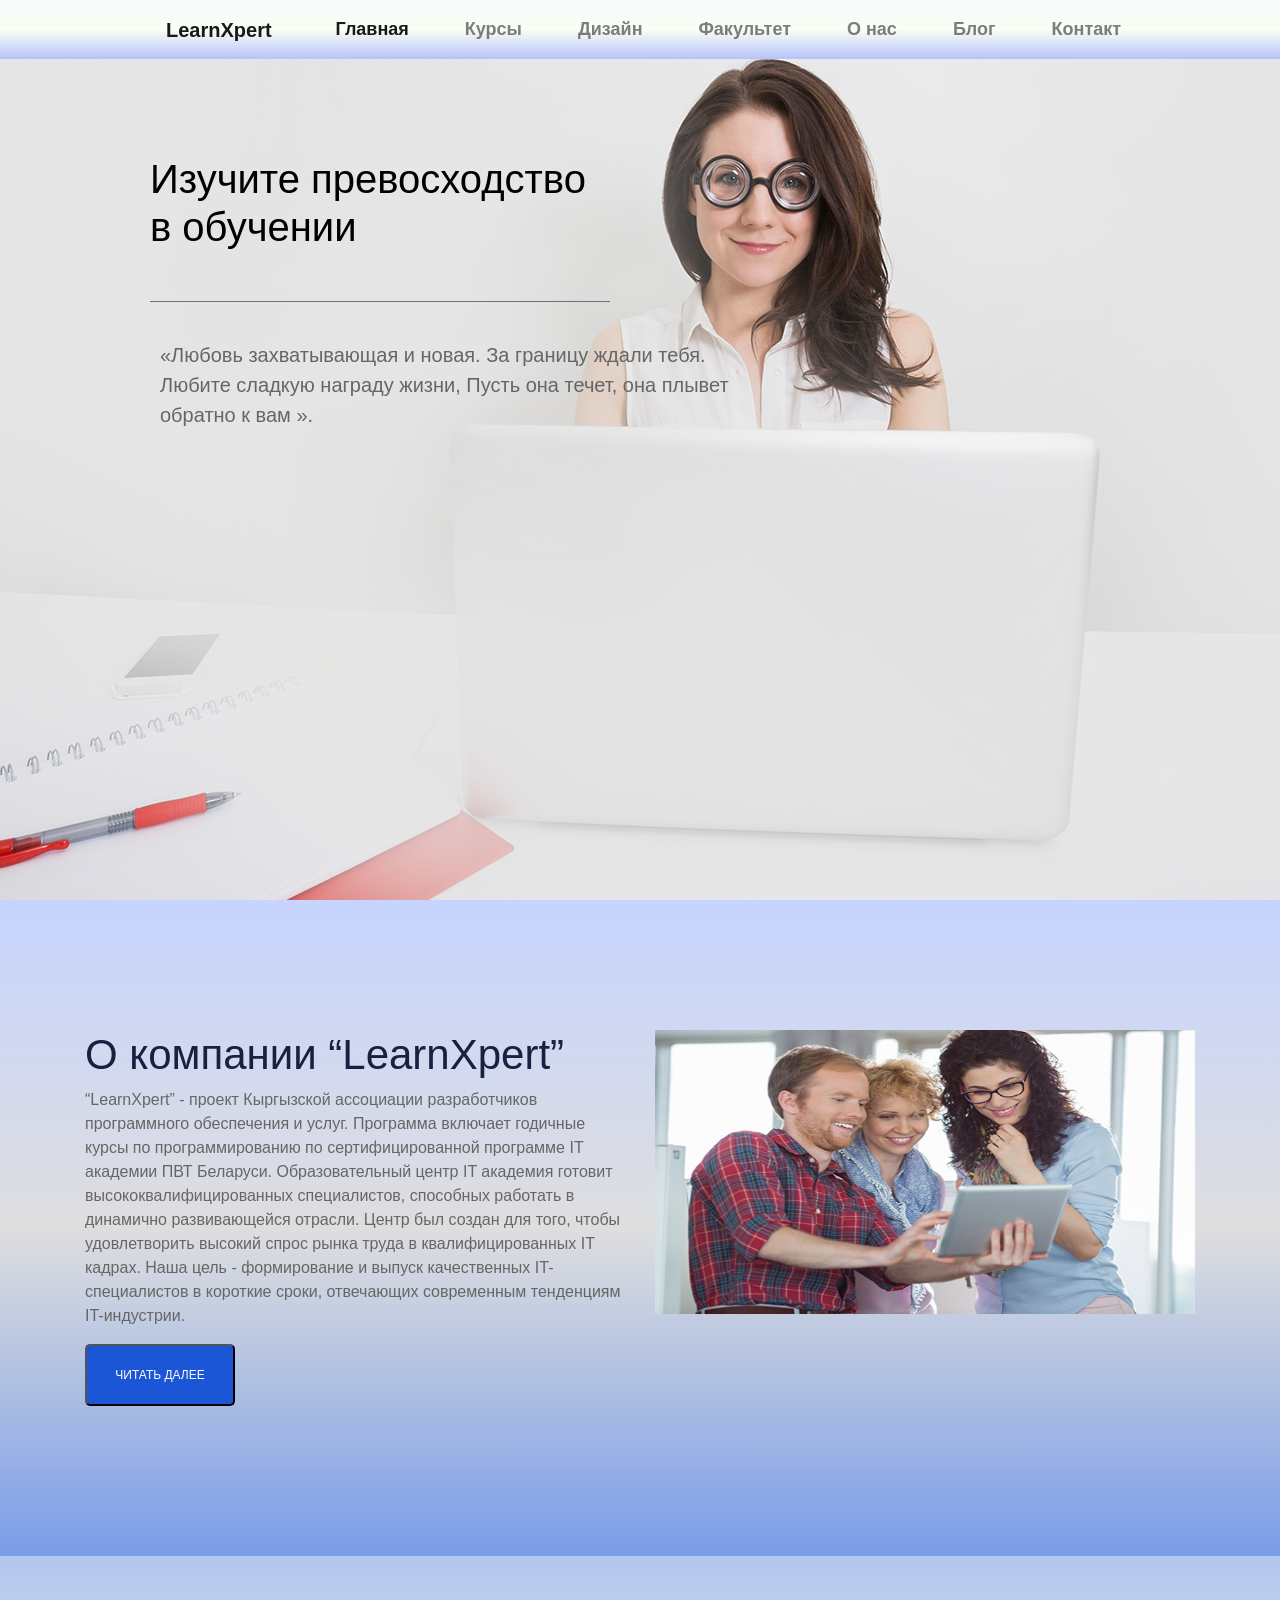
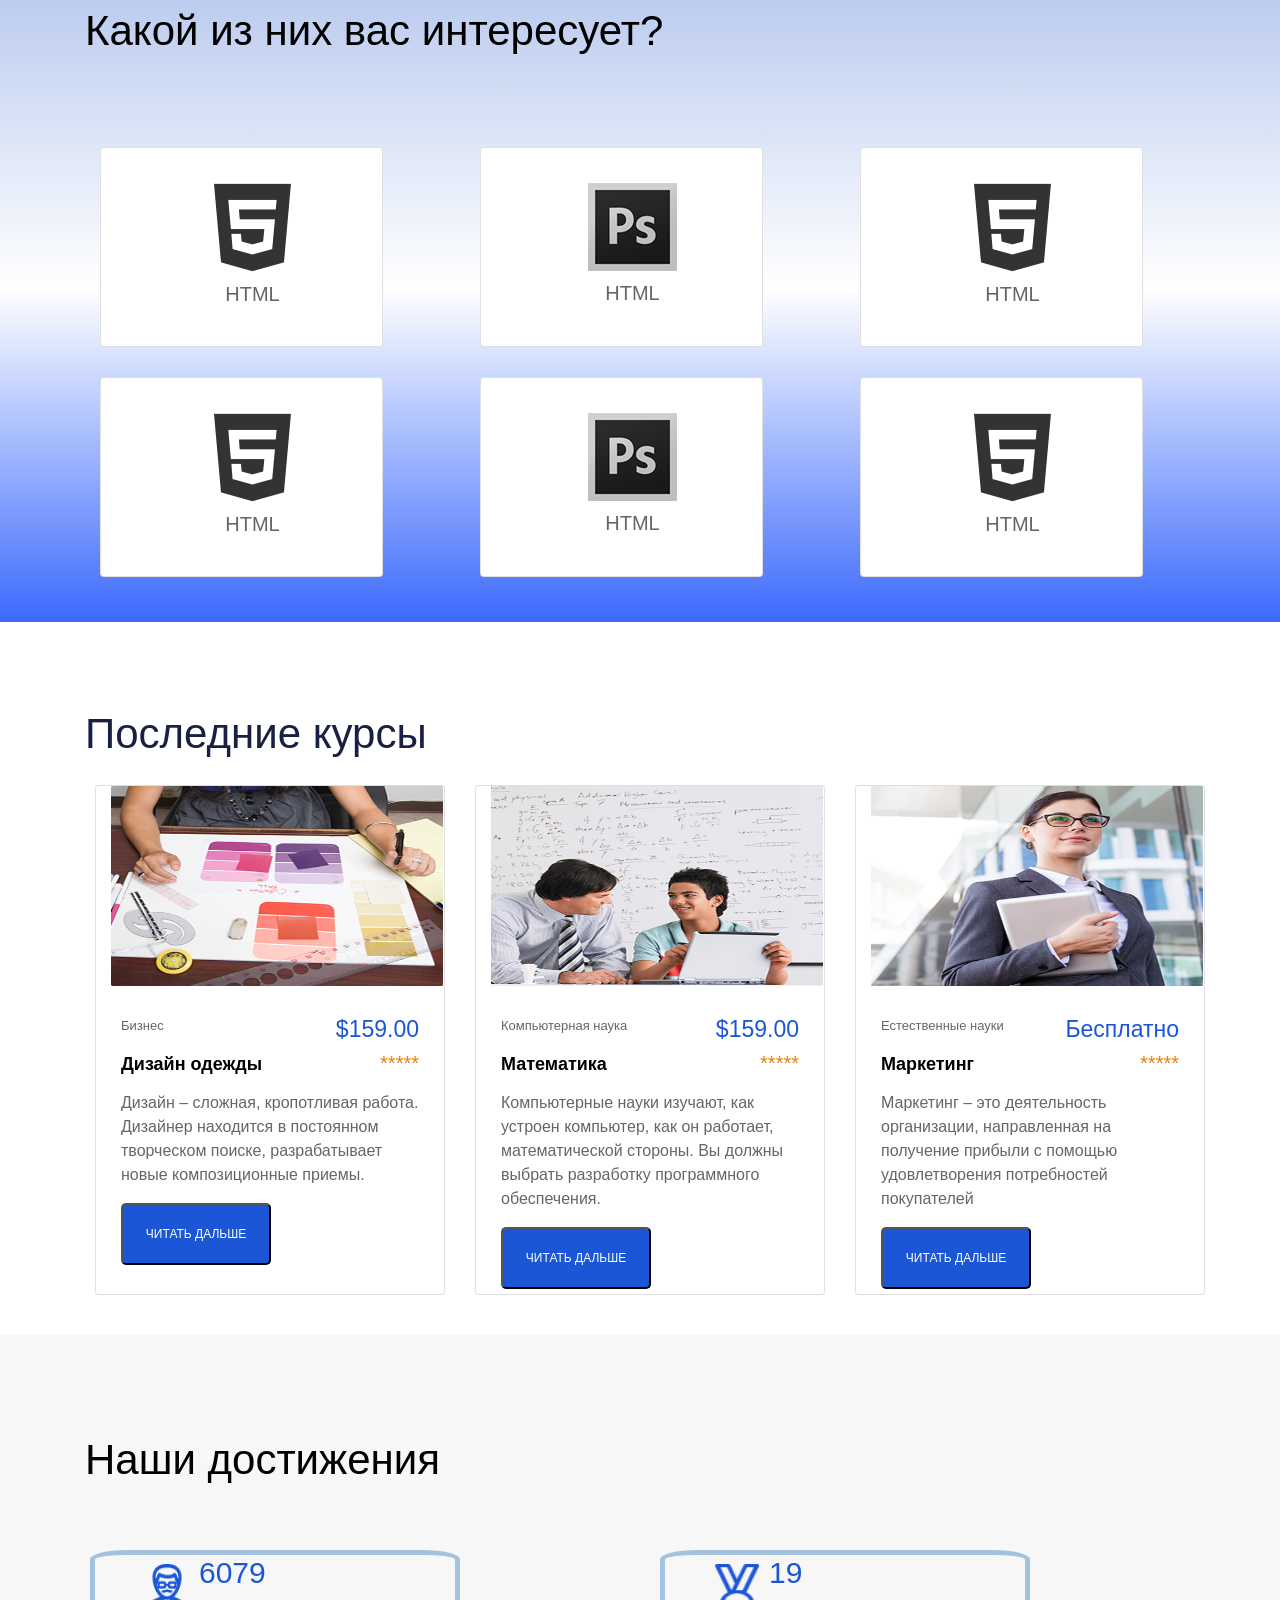
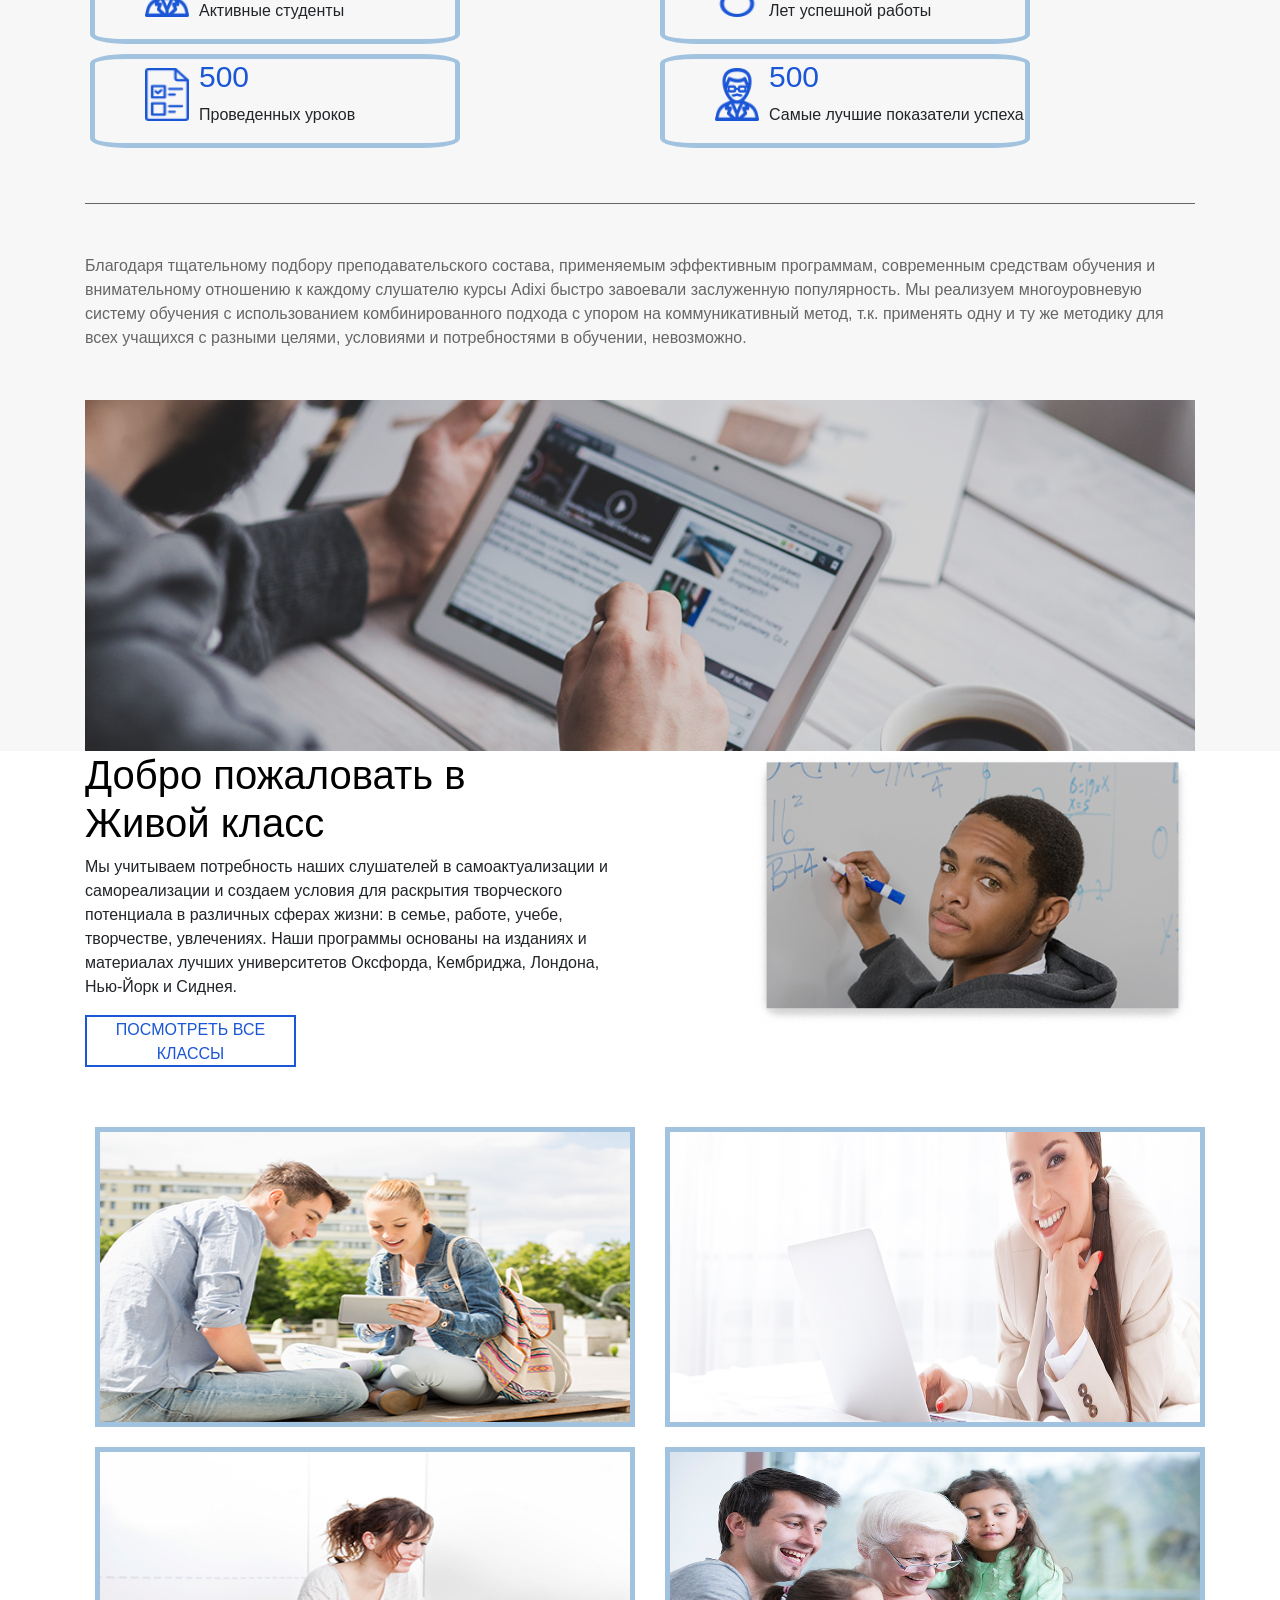
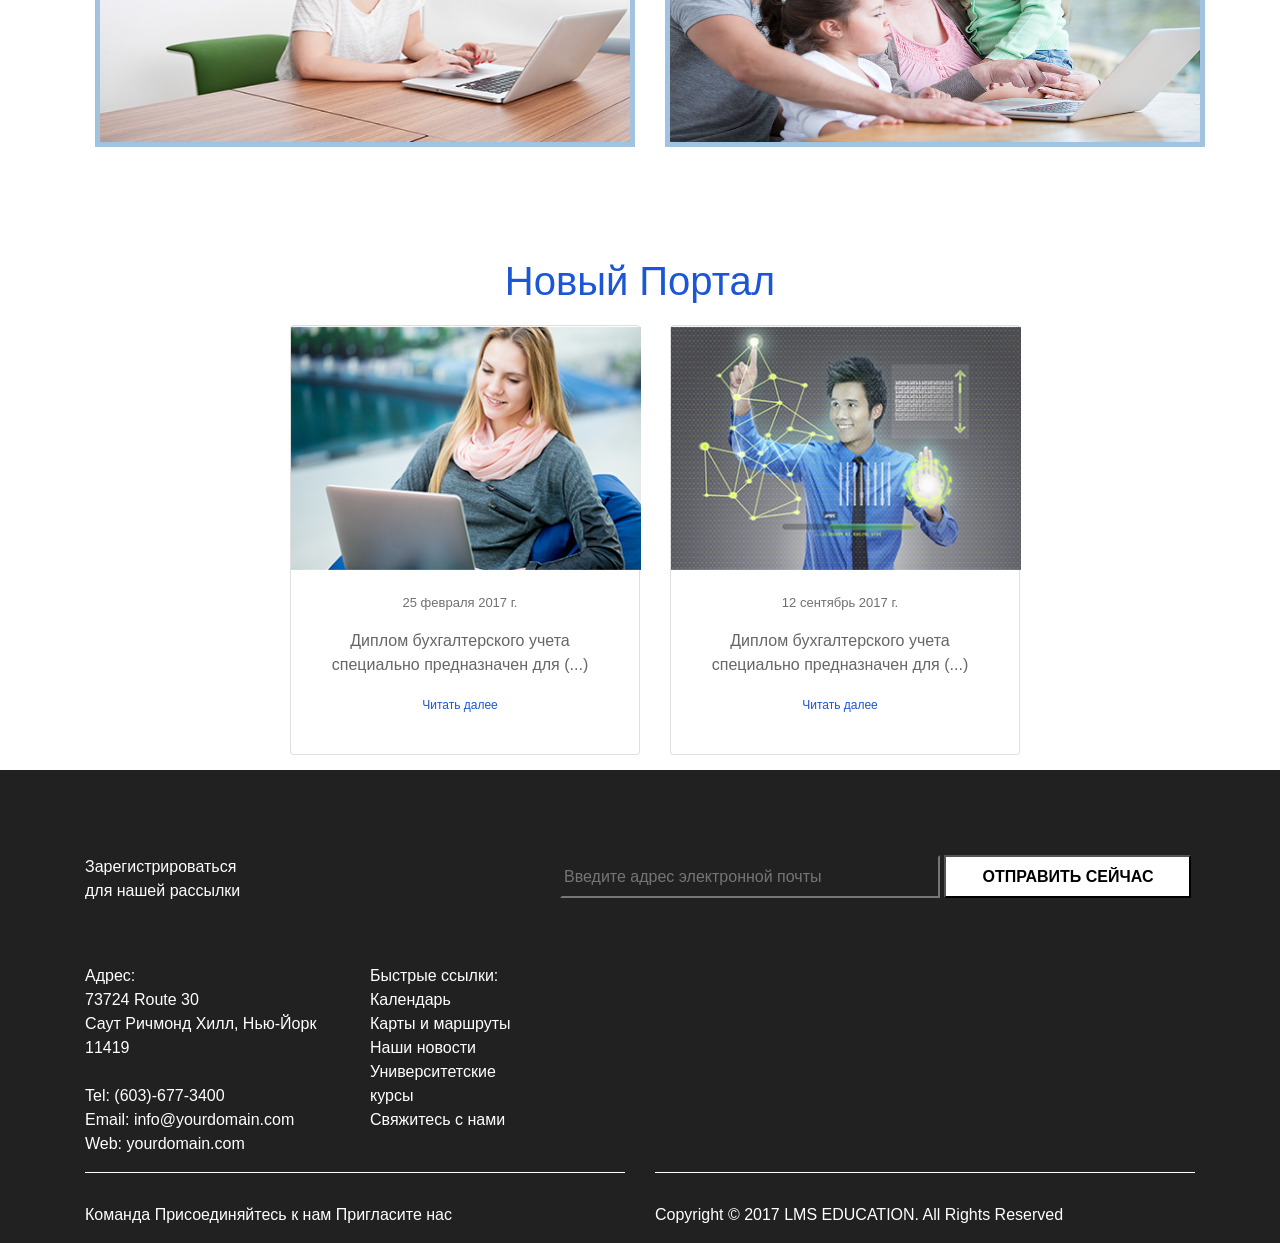
<file: LearnXpert/index.html>
<!DOCTYPE html>
<html lang="en">
<head>
    <meta charset="UTF-8">
    <title>LearnXpert</title>
    <link rel="stylesheet" href="css/main.css">
    <link href="https://fonts.googleapis.com/css?family=Arvo:400,700&display=swap" rel="stylesheet">
    <link href="https://maxcdn.bootstrapcdn.com/font-awesome/4.7.0/css/font-awesome.min.css" rel="stylesheet">
    <link rel="stylesheet" href="https://stackpath.bootstrapcdn.com/bootstrap/4.3.1/css/bootstrap.min.css" integrity="sha384-ggOyR0iXCbMQv3Xipma34MD+dH/1fQ784/j6cY/iJTQUOhcWr7x9JvoRxT2MZw1T" crossorigin="anonymous">
    <link rel="stylesheet" href="css/animate.css">
</head>
<body>
<div class="container">
<nav class="navbar fixed-top navbar-expand-lg navbar-light bg-light  ">
    <a class="navbar-brand logo "  href="index.html">LearnXpert</a>
    <button class="navbar-toggler" type="button" data-toggle="collapse" data-target="#navbarNav" aria-controls="navbarNav" aria-expanded="false" aria-label="Toggle navigation">
        <span class="navbar-toggler-icon"></span>
    </button>
    <div class="collapse navbar-collapse" id="navbarNav">
        <ul class="navbar-nav justify-content-center ">
            <li class="nav-item active">
                <a class="nav-link silka" href="index.html">Главная <span class="sr-only">(current)</span></a>
            </li>
            <li class="nav-item">
                <a class="nav-link silka" href="courses.html" >Курсы</a>
            </li>
            <li class="nav-item">
                <a class="nav-link silka" href="interes.html">Дизайн</a>
            </li>
            <li class="nav-item">
                <a class="nav-link silka " href="fakulty.html">Факультет</a>
            </li>
            <li class="nav-item">
                <a class="nav-link silka " href="about.html">О нас</a>
            </li>
            <li class="nav-item">
            <a class="nav-link silka " href="blog.html">Блог</a>
        </li>
            <li class="nav-item">
            <a class="nav-link silka" href="contact.html">Контакт</a>
        </li>
        </ul>
    </div>
</nav>
</div>
<!--<section class="header">-->
<!--    <div class="contact">-->
<!--    <div class="container">-->
<!--        <div class="row">-->
<!--            <div class="col-lg-4"><li class="contact-number">1-800-633-3469/ mailedukado.com</li></div>-->
<!--            <div class="col-lg-3 ml-auto"><a class="contact-link" href=""><i class="fa fa-registered" aria-hidden="true"></i> Register /  </a><a href=""  class="contact-link" ><i class="fa fa-sign-in" aria-hidden="true"></i> Login</a></div>-->
<!--        </div>-->
<!--    </div>-->
<!--    </div>-->
<!--    <div class="menu ">-->
<!--    <div class="container">-->
<!--        <button class="navbar-toggler" type="button" data-toggle="collapse" data-target="#navbarSupportedContent" aria-controls="navbarSupportedContent" aria-expanded="false" aria-label="Toggle navigation">-->
<!--            <span class="navbar-toggler-icon"></span>-->
<!--        </button>-->
<!--        <nav class="navbar fixed-top navbar-expand-lg ">-->
<!--            <div class="container">-->
<!--                <div class="collapse navbar-collapse" id="navbarSupportedContent">-->
<!--                <ul class="navbar justif-content-center ">-->
<!--                    <li class="navbar-item logo wow bounce">LearnXpert</li>-->
<!--                    <li class="navbar-item wow bounce"><a href="index.html" class="navbar-link silka">Главная</a></li>-->
<!--                    <li class="navbar-item wow bounce"><a href="courses.html" class="navbar-link silka">Курсы</a></li>-->
<!--                    <li class="navbar-item wow bounce "><a href="interes.html" class="navbar-link silka">Дизайн</a></li>-->
<!--                    <li class="navbar-item wow bounce"><a href="fakulty.html" class="navbar-link silka">Факультет</a></li>-->
<!--                    <li class="navbar-item wow bounce"><a href="about.html" class="navbar-link silka">О нас</a></li>-->
<!--                    <li class="navbar-item wow bounce"><a href="blog.html" class="navbar-link silka">Блог</a></li>-->
<!--                    <li class="navbar-item wow bounce"><a href="contact.html" class="navbar-link silka">Контакт</a></li>-->
<!--                    <li class="navbar-item wow bounce"><a href="#" class="navbar-link silka"><i class="fa fa-search" aria-hidden="true"></i></a></li>-->
<!--                </ul>-->
<!--            </div>-->
<!--            </div>-->
<!--        </nav>-->
<!--    </div>-->
<!--    </div>-->
<!--</section>-->

<section class="learn">
    <div class="container">
        <div class="row">

                <h1 class="learn-title wow fadeInLeft">
                    Изучите превосходство в обучении
                </h1>
                <p class="learn-text  wow fadeInLeft">
                    «Любовь захватывающая и новая. За границу ждали тебя.
                    Любите сладкую награду жизни, Пусть она течет, она плывет обратно к вам ».
                </p>

        </div>

<!--    <div class="car">-->
<!--        <div class="container">-->
<!--            <div class="row">-->
<!--                <div class="card wow bounceInLeft">-->
<!--                    <h5 class="events">Мероприятия</h5>-->
<!--                    <h1 class="date">08 марта 2017</h1>-->
<!--                    <h3 class="camp">летний кемпинг</h3>-->
<!--                    <h5 class="start">Время начала 9:00 утра</h5>-->
<!--                    <button class="read">читать далее</button>-->
<!--                </div>-->
<!--                <div class="card wow bounceInLeft">-->
<!--                    <h5 class="events">Мероприятия</h5>-->
<!--                    <h1 class="date">08 марта 2017</h1>-->
<!--                    <h3 class="camp">летний кемпинг</h3>-->
<!--                    <h5 class="start">Время начала 9:00 утра</h5>-->
<!--                    <button class="read">читать далее</button>-->
<!--                </div>-->
<!--                <div class="card wow bounceInLeft">-->
<!--&lt;!&ndash;                    <h5 class="events">Events</h5>&ndash;&gt;-->
<!--                    <h5 class="bec">Стать студентом?</h5>-->
<!--&lt;!&ndash;                    <h3 class="camp">summer camping</h3>&ndash;&gt;-->
<!--&lt;!&ndash;                    <h5 class="start">Time Start 9:00 AM</h5>&ndash;&gt;-->
<!--                    <button class="read-bec">Вход сейчас</button>-->
<!--                </div>-->
<!--            </div>-->
<!--        </div>-->
<!--    </div>-->
    </div>
</section>

<section class="about">
    <div class="container">
        <div class="row">
            <div class="col-lg-6  wow fadeInRightBig ">
                <h1 class="about-title">О компании “LearnXpert”</h1>
                <p class="about-text">
                    “LearnXpert” - проект Кыргызской ассоциации разработчиков программного обеспечения и услуг. Программа включает годичные курсы по программированию по сертифицированной программе IT академии ПВТ Беларуси. Образовательный центр IT академия готовит высококвалифицированных специалистов, способных работать в динамично развивающейся отрасли. Центр был создан для того, чтобы удовлетворить высокий спрос рынка труда в квалифицированных IT кадрах. Наша цель - формирование и выпуск качественных IT-специалистов в короткие сроки, отвечающих современным тенденциям IT-индустрии.
                </p>
               <a href="about.html" style="color: white">  <button datasrc="" class="read" >  читать далее </button></a>


            </div>
            <div class=" col-lg-6 wow fadeInLeftBig">
                <img src="img/about.png" alt="" class="about-img">
            </div>
        </div>
    </div>
</section>

<section class="interested">
    <div class="container">
        <h1 class="interes-title wow rotateIn">Какой из них вас интересует?</h1>
        <div class="row">
            <div class="col-lg-4">
                <div class="card interes ">
                <div class="card-interes-img"><img src="img/Forma1.png" alt=""></div>
                <h1 class="card-interes-title">html</h1>
            </div>
            </div>
            <div class="col-lg-4">
                <div class="card interes">
                    <div class="card-interes-img"><img src="img/Forma2.png" alt=""></div>
                    <h1 class="card-interes-title">html</h1>
                </div>
            </div>
            <div class="col-lg-4">
                <div class="card interes">
                    <div class="card-interes-img"><img src="img/Forma1.png" alt=""></div>
                    <h1 class="card-interes-title">html</h1>
                </div>
            </div>

        </div>
        <div class="row">
            <div class="col-lg-4">
                <div class="card interes ">
                    <div class="card-interes-img"><img src="img/Forma1.png" alt=""></div>
                    <h1 class="card-interes-title">html</h1>
                </div>
            </div>
            <div class="col-lg-4">
                <div class="card interes">
                    <div class="card-interes-img"><img src="img/Forma2.png" alt=""></div>
                    <h1 class="card-interes-title">html</h1>
                </div>
            </div>
            <div class="col-lg-4">
                <div class="card interes">
                    <div class="card-interes-img"><img src="img/Forma1.png" alt=""></div>
                    <h1 class="card-interes-title">html</h1>
                </div>
            </div>

        </div>
    </div>
</section>

<section class="courses">
    <div class="container">
        <div class="courses-title">
            Последние курсы
        </div>
        <div class="row">

            <div class="col-lg-4">
                <div class="card courses-card col  ">
                    <img src="img/coursee1.png" class="courses-img" alt="">
                    <div class="card-2chast">
                        <div class="scines d-flex">
                            <h7 class="science">Бизнес</h7>
                            <h5 class="money">$159.00</h5>
                        </div>
                        <div class="scines d-flex">
                            <h7 class="profession">Дизайн одежды</h7>
                            <h5 class="zvezda">*****</h5>
                        </div>
                        <p class="courses-text">
                            Дизайн – сложная, кропотливая работа. Дизайнер находится в постоянном творческом поиске,
                            разрабатывает новые композиционные приемы.
                        </p>
                        <a href="courses.html" style="color: white"><button class="read">Читать дальше</button></a>
                    </div>
                </div>
            </div>
            <div class="col-lg-4">
                <div class="card courses-card col">
                    <img src="img/courses2.png" class="courses-img" alt="">
                    <div class="card-2chast">
                        <div class="scines d-flex">
                            <h7 class="science">Компьютерная наука</h7>
                            <h5 class="money">$159.00</h5>
                        </div>
                        <div class="scines d-flex">
                            <h7 class="profession">Математика</h7>
                            <h5 class="zvezda">*****</h5>
                        </div>
                        <p class="courses-text">
                            Компьютерные науки изучают, как устроен компьютер, как он работает,  математической стороны.
                            Вы должны выбрать разработку программного обеспечения.
                        </p>
                        <a href="courses.html" style="color: white"><button class="read">Читать дальше</button></a>
                    </div>
                </div>
            </div>
            <div class="col-lg-4">
                <div class="card courses-card col">
                    <img src="img/courses3.png" class="courses-img" alt="">
                    <div class="card-2chast">
                        <div class="scines d-flex">
                            <h7 class="science">Естественные науки</h7>
                            <h5 class="money">Бесплатно</h5>
                        </div>
                        <div class="scines d-flex">
                            <h7 class="profession">Mаркетинг </h7>
                            <h5 class="zvezda">*****</h5>
                        </div>
                        <p class="courses-text">Маркетинг – это деятельность организации, направленная на получение прибыли с помощью удовлетворения потребностей покупателей

                        </p>
                        <a href="courses.html" style="color: white"><button class="read">Читать дальше</button></a>
                    </div>
                </div>
            </div>
        </div>
    </div>
</section>

<section class="our">
    <div class="container">
        <h1 class="our-title">
            Наши достижения
        </h1>
        <div class="row">
            <div class="col-lg-6">
                <div class="our-achievements">
                    <div class="our-element d-flex">
                        <img src="img/our4.png" class="our-img" alt="">
                        <div class="left-storona">
                            <h1 class="chislo">6079</h1>
                            <p class="our-text">Активные студенты</p>
                        </div>
                    </div>
                </div>
            </div>
            <div class="col-lg-6">
                <div class="our-achievements">
                    <div class="our-element d-flex">
                        <img src="img/our2.png" class="our-img" alt="">
                        <div class="left-storona">
                            <h1 class="chislo">19</h1>
                            <p class="our-text">Лет успешной работы</p>
                        </div>
                    </div>
                </div>
            </div></div>
        <div class="row">
            <div class="col-lg-6">
                <div class="our-achievements">
                    <div class="our-element d-flex">
                        <img src="img/our3.png" class="our-img" alt="">
                        <div class="left-storona">
                            <h1 class="chislo">500</h1>
                            <p class="our-text">Проведенных уроков</p>
                        </div>
                    </div>
                </div>
            </div>
            <div class="col-lg-6">
                <div class="our-achievements">
                    <div class="our-element d-flex">
                        <img src="img/our4.png" class="our-img" alt="">
                        <div class="left-storona">
                            <h1 class="chislo">500</h1>
                            <p class="our-text">Самые лучшие показатели успеха</p>
                        </div>
                    </div>
                </div>
            </div></div>
        <div class="row">
            <div class="col-lg-12 wow fadeInUp">


                <div class="obshiy-achiviment d-flex">




                </div>
                <div class="our-posled-text">
                    <p class="our-posled">Благодаря тщательному подбору преподавательского состава, применяемым эффективным программам, современным средствам обучения и внимательному отношению к каждому слушателю курсы Adixi быстро завоевали заслуженную популярность. Мы реализуем многоуровневую систему обучения с использованием комбинированного подхода с упором на коммуникативный метод, т.к. применять одну и ту же методику для всех учащихся с разными целями, условиями и потребностями в обучении, невозможно.</p>
                </div>
                <div class="our-posled-img">
                    <img src="img/development.png" alt="" class="img-posled">
                </div>
            </div>
        </div>
    </div>
</section>

<section class="welcome">
    <div class="container">
        <div class="row wow fadeInUp">
            <div class="col-lg-6 wow ">
                <h1 class="welcome-title">
                    Добро пожаловать в <br>
                    Живой класс </h1>
                <p class="welcome-text">
                    Мы учитываем потребность наших слушателей в самоактуализации и самореализации и создаем условия для раскрытия творческого потенциала в различных сферах жизни: в семье, работе, учебе, творчестве, увлечениях. Наши программы основаны на изданиях и материалах лучших университетов Оксфорда, Кембриджа, Лондона, Нью-Йорк и Сиднея.

                </p>
                <a href="courses.html"><button class="read-bec"style="color: #1a56d6">Посмотреть все классы</button></a>

            </div>
            <div class="col-lg-5 ml-auto"><img src="img/Class.png" alt="" class="welcome-img"></div>
        </div>
        <div class="gallery wow fadeInUp">
            <div class="row">
                <div class="col-lg-6">
                    <img src="img/kar1.png" alt="" class="kartinka1">
                    <img src="img/kar2.png" alt=""  class="kartinka1" >
                </div>
                <div class="col-lg-6">
                    <img src="img/kar4.png" alt=""  class="kartinka1" >
                    <img src="img/kar3.png"  alt="" class="kartinka1" >
                </div>
            </div>
        </div>
    </div>
</section>

<section class="new-portal ">
    <div class="container">
        <h1 class="new-portal-title" style="text-align: center; color: #1a56d6">Новый Портал</h1>
        <div class="row">
            <div class=" col-lg-4  ml-auto">
                <div class="card new-portal-card">
                    <img src="img/portal1.png" alt="" class="new-portal-image">
                    <div class="chast2-new-portal">
                        <h5 class="date-new-portal">25 февраля 2017 г.</h5>
                        <p class="new-portal-text">Диплом бухгалтерского учета специально предназначен для (...)</p>
                        <a href="fakulty.html" class="silka-new-portal">Читать далее</a>
                    </div>
                </div>
            </div>
            <div class="col-lg-6 ">
                <div class="card new-portal-card">
                    <img src="img/portal2.png" alt="" class="new-portal-image">
                    <div class="chast2-new-portal">
                        <h5 class="date-new-portal">12 сентябрь 2017 г.</h5>
                        <p class="new-portal-text">Диплом бухгалтерского учета специально предназначен для (...)</p>
                        <a href="fakulty.html" class="silka-new-portal">Читать далее</a>
                    </div>
            </div>
<!--            <div class="col-lg-4">-->
<!--                <div class="card new-portal-card">-->
<!--                    <img src="img/portal3.png" alt="" class="new-portal-image">-->
<!--                    <div class="chast2-new-portal">-->
<!--                        <h5 class="date-new-portal">12 октябрь 2017 г.</h5>-->
<!--                        <p class="new-portal-text">Диплом бухгалтерского учета специально предназначен для (...)</p>-->
<!--                        <a href="fakulty.html" class="silka-new-portal">Читать далее</a>-->
<!--                    </div>-->
<!--                </div>-->
<!--            </div>-->
<!--        </div>-->

            </div>
        </div>

    </div>
</section>

<footer class="footer">
    <div class="container">
        <div class="row">
            <div class="col-lg-12">
            <section class="obrat-svyaz">
            <div class="row">
                <div class="col-lg-3">
                    <div class="obrat-svtayz-title">
                        <p class="obrat-svtayz-text wow fadeInLeft">
                            Зарегистрироваться <br>
                            для нашей рассылки
                        </p>
                    </div>
                </div>
                <div class="col-lg-7 ml-auto wow fadeInRight">
                    <input type="email" class="obrat-svtayz-vhod-danniy" placeholder="Введите адрес электронной почты">
                    <button class="btn-otpravka">Отправить сейчас</button>
                </div>
            </div>
            </section>
                <section class="address">
                    <div class="addres-linie">
                <div class="row">
                    <div class="col-lg-3 wow fadeInLeft">
                        <p class="addess-text">
                            Адрес: <br>
                            73724 Route 30 <br>
                            Саут Ричмонд Хилл, Нью-Йорк 11419<br><br>

                            Tel: (603)-677-3400 <br>
                            Email: info@yourdomain.com <br>
                            Web: yourdomain.com <br>
                        </p>
                    </div>
                    <div class="col-lg-2">
                        <p class="address-link wow fadeInLeft">
                            Быстрые ссылки: <br>
                            Календарь <br>
                            Карты и маршруты <br>
                            Наши новости <br>
                            Университетские курсы <br>
                            Свяжитесь с нами <br>
                        </p>
                    </div>
                    <div class="col-lg-5 wow fadeInRight ">
                        <iframe src="https://www.google.com/maps/embed?pb=!1m18!1m12!1m3!1d8274.953970042443!2d74.58281097285922!3d42.8382592908202!2m3!1f0!2f0!3f0!3m2!1i1024!2i768!4f13.1!3m3!1m2!1s0x389ec9e79fa39b6b%3A0x2d8555bb569a0bba!2z0JDQui3QmtC10LzQtSDQnNC10LnQvNCw0L3QutCw0L3QsNGB0Ys!5e0!3m2!1sru!2skg!4v1573885523395!5m2!1sru!2skg" width="100%" height="150" frameborder="0" style="border:0;" allowfullscreen=""></iframe>
                    </div>
                </div>
                    </div>
                </section>
                <section class="posledniy">
                    <div class="row">
                        <div class="col-lg-6"><p class="posled-text">Команда Присоединяйтесь к нам Пригласите нас</p></div>
                        <div class="col-lg-6"><p class="posled-text">Copyright © 2017 LMS EDUCATION. All Rights Reserved</p></div>
                    </div>
                </section>
            </div>
        </div>

    </div>
</footer>


<script src="js/wow.min.js"></script>

<script>
    new WOW().init();
</script>
<script src="https://code.jquery.com/jquery-3.3.1.slim.min.js" integrity="sha384-q8i/X+965DzO0rT7abK41JStQIAqVgRVzpbzo5smXKp4YfRvH+8abtTE1Pi6jizo" crossorigin="anonymous"></script>
<script src="https://cdnjs.cloudflare.com/ajax/libs/popper.js/1.14.7/umd/popper.min.js" integrity="sha384-UO2eT0CpHqdSJQ6hJty5KVphtPhzWj9WO1clHTMGa3JDZwrnQq4sF86dIHNDz0W1" crossorigin="anonymous"></script>
<script src="https://stackpath.bootstrapcdn.com/bootstrap/4.3.1/js/bootstrap.min.js" integrity="sha384-JjSmVgyd0p3pXB1rRibZUAYoIIy6OrQ6VrjIEaFf/nJGzIxFDsf4x0xIM+B07jRM" crossorigin="anonymous"></script>
</body>
</html>
</file>
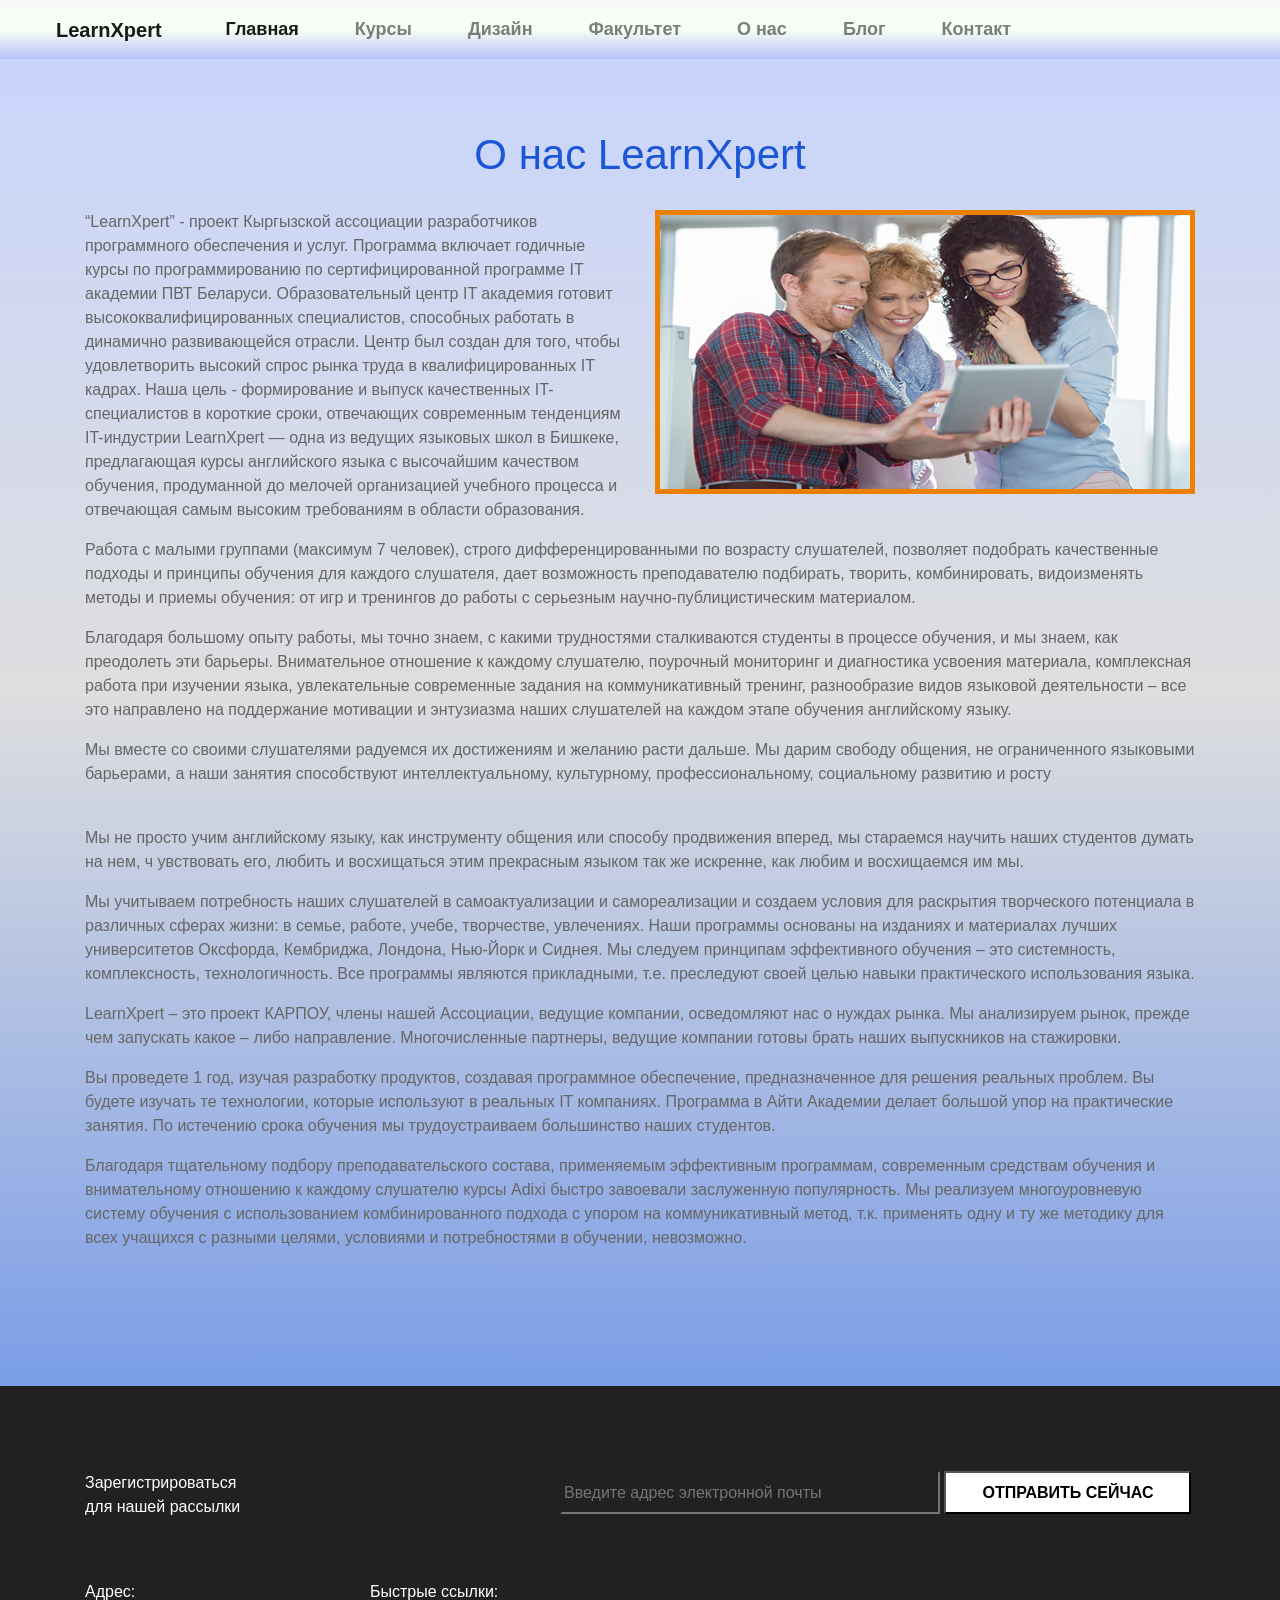
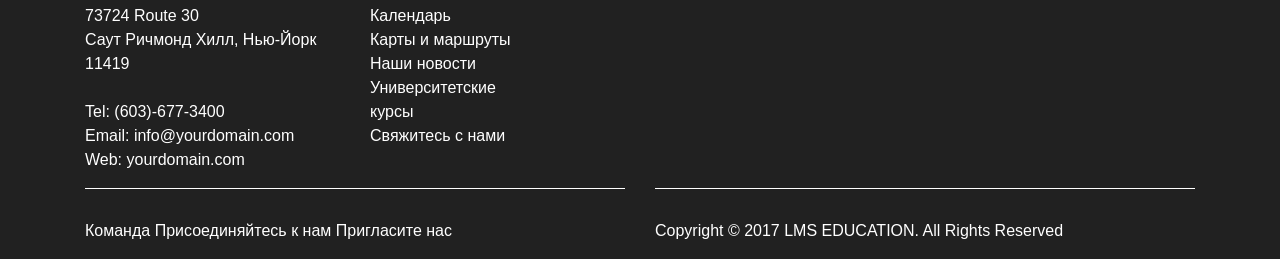
<file: LearnXpert/about.html>
<!DOCTYPE html>
<html lang="en">
<head>
    <meta charset="UTF-8">
    <title>О нас</title>
    <link rel="stylesheet" href="css/main.css">
    <link href="https://fonts.googleapis.com/css?family=Arvo:400,700&display=swap" rel="stylesheet">
    <link href="https://maxcdn.bootstrapcdn.com/font-awesome/4.7.0/css/font-awesome.min.css" rel="stylesheet">
    <link rel="stylesheet" href="https://stackpath.bootstrapcdn.com/bootstrap/4.3.1/css/bootstrap.min.css" integrity="sha384-ggOyR0iXCbMQv3Xipma34MD+dH/1fQ784/j6cY/iJTQUOhcWr7x9JvoRxT2MZw1T" crossorigin="anonymous">
    <link rel="stylesheet" href="css/animate.css">
    <link rel="stylesheet" href="css/about.css">
</head>
<body>
<div class="container">
    <nav class="navbar fixed-top navbar-expand-lg navbar-light bg-light  ">
        <a class="navbar-brand silka"  href="index.html">LearnXpert</a>
        <button class="navbar-toggler" type="button" data-toggle="collapse" data-target="#navbarNav" aria-controls="navbarNav" aria-expanded="false" aria-label="Toggle navigation">
            <span class="navbar-toggler-icon"></span>
        </button>
        <div class="collapse navbar-collapse" id="navbarNav">
            <ul class="navbar-nav justify-content-center ">
                <li class="nav-item active">
                    <a class="nav-link silka" href="index.html">Главная <span class="sr-only">(current)</span></a>
                </li>
                <li class="nav-item">
                    <a class="nav-link silka" href="courses.html" >Курсы</a>
                </li>
                <li class="nav-item">
                    <a class="nav-link silka" href="interes.html">Дизайн</a>
                </li>
                <li class="nav-item">
                    <a class="nav-link silka " href="fakulty.html">Факультет</a>
                </li>
                <li class="nav-item">
                    <a class="nav-link silka " href="about.html">О нас</a>
                </li>
                <li class="nav-item">
                    <a class="nav-link silka " href="blog.html">Блог</a>
                </li>
                <li class="nav-item">
                    <a class="nav-link silka" href="contact.html">Контакт</a>
                </li>
            </ul>
        </div>
    </nav>
</div>

<section class="about">
    <div class="container">
        <h1 class="about-title">О нас LearnXpert </h1>
        <div class="row">

            <div class="col-lg-6  wow fadeInRightBig ">

                <p class="about-text">
                    “LearnXpert” - проект Кыргызской ассоциации разработчиков программного обеспечения и услуг. Программа включает годичные курсы по программированию по сертифицированной программе IT академии ПВТ Беларуси. Образовательный центр IT академия готовит высококвалифицированных специалистов, способных работать в динамично развивающейся отрасли. Центр был создан для того, чтобы удовлетворить высокий спрос рынка труда в квалифицированных IT кадрах. Наша цель - формирование и выпуск качественных IT-специалистов в короткие сроки, отвечающих современным тенденциям IT-индустрии
                    LearnXpert — одна из ведущих языковых школ в Бишкеке, предлагающая курсы английского языка с высочайшим качеством обучения,
                    продуманной до мелочей организацией учебного процесса и отвечающая самым высоким требованиям в области образования.
                </p>

<!--                <button class="read">-->
<!--                    read more-->
<!--                </button>-->
            </div>
            <div class=" col-lg-6 wow fadeInLeftBig">
                <img src="img/about.png" alt="" class="about-img">
            </div>
        </div>
        <div class="row">
            <div class="col-lg-12">
                <p class="about-text wow fadeInRight">
                    Работа с малыми группами (максимум 7 человек), строго дифференцированными по возрасту слушателей,
                    позволяет подобрать качественные подходы и принципы обучения для каждого слушателя, дает возможность
                    преподавателю подбирать, творить, комбинировать,
                    видоизменять методы и приемы обучения: от игр и тренингов до работы с серьезным научно-публицистическим материалом.
                </p>
                <p class="about-text wow fadeInLeft ">
                    Благодаря большому опыту работы, мы точно знаем, с какими трудностями сталкиваются студенты в
                    процессе обучения, и мы знаем, как преодолеть эти барьеры. Внимательное отношение к каждому слушателю,
                    поурочный мониторинг и диагностика усвоения материала, комплексная работа при изучении языка, увлекательные современные задания на коммуникативный тренинг, разнообразие видов языковой деятельности – все это направлено на поддержание мотивации и
                    энтузиазма наших слушателей на каждом этапе обучения английскому языку.
                </p>
                <p class="about-text wow fadeInRight">
                    Мы вместе со своими слушателями радуемся их достижениям и желанию расти дальше.
                    Мы дарим свободу общения, не ограниченного языковыми барьерами, а наши занятия способствуют интеллектуальному, культурному, профессиональному, социальному развитию и росту

                </p> <br>
                <p class="about-text wow fadeInLeft">
                    Мы не просто учим английскому языку, как инструменту общения или способу продвижения вперед,
                    мы стараемся научить наших студентов думать на нем, ч
                    увствовать его, любить и восхищаться этим прекрасным языком так же искренне, как любим и восхищаемся им мы.
                </p>
                <p class="about-text wow fadeInRight">
                    Мы учитываем потребность наших слушателей в самоактуализации и самореализации и создаем условия для раскрытия творческого потенциала в различных сферах жизни: в семье, работе, учебе, творчестве, увлечениях. Наши программы основаны на изданиях и материалах лучших университетов Оксфорда, Кембриджа, Лондона, Нью-Йорк и Сиднея. Мы следуем принципам эффективного обучения – это системность, комплексность, технологичность. Все программы являются прикладными, т.е. преследуют своей целью навыки практического использования языка.

                </p>
                <p class="about-text wow fadeInRight">

                    LearnXpert – это проект КАРПОУ, члены нашей Ассоциации, ведущие компании, осведомляют нас о нуждах рынка. Мы анализируем рынок, прежде чем запускать какое – либо направление. Многочисленные партнеры, ведущие компании готовы брать наших выпускников на стажировки.
                </p>
                <p class="about-text wow fadeInRight">
                    Вы проведете 1 год, изучая разработку продуктов, создавая программное обеспечение, предназначенное для решения реальных проблем. Вы будете изучать те технологии, которые используют в реальных IT компаниях. Программа в Айти Академии делает большой упор на практические занятия. По истечению срока обучения мы трудоустраиваем большинство наших студентов.
                </p>

                <p class="about-text wow fadeInRight">
                    Благодаря тщательному подбору преподавательского состава, применяемым эффективным программам, современным средствам обучения и внимательному отношению к каждому слушателю курсы Adixi быстро завоевали заслуженную популярность. Мы реализуем многоуровневую систему обучения с использованием комбинированного подхода с упором на коммуникативный метод, т.к.
                    применять одну и ту же методику для всех учащихся с разными целями, условиями и потребностями в обучении, невозможно.
                </p>

            </div>
        </div>
    </div>
</section>




<footer class="footer">
    <div class="container">
        <div class="row">
            <div class="col-lg-12">
                <section class="obrat-svyaz">
                    <div class="row">
                        <div class="col-lg-3">
                            <div class="obrat-svtayz-title">
                                <p class="obrat-svtayz-text wow fadeInLeft">
                                    Зарегистрироваться <br>
                                    для нашей рассылки
                                </p>
                            </div>
                        </div>
                        <div class="col-lg-7 ml-auto wow fadeInRight">
                            <input type="email" class="obrat-svtayz-vhod-danniy" placeholder="Введите адрес электронной почты">
                            <button class="btn-otpravka">Отправить сейчас</button>
                        </div>
                    </div>
                </section>
                <section class="address">
                    <div class="addres-linie">
                        <div class="row">
                            <div class="col-lg-3 wow fadeInLeft">
                                <p class="addess-text">
                                    Адрес: <br>
                                    73724 Route 30 <br>
                                    Саут Ричмонд Хилл, Нью-Йорк 11419<br><br>

                                    Tel: (603)-677-3400 <br>
                                    Email: info@yourdomain.com <br>
                                    Web: yourdomain.com <br>
                                </p>
                            </div>
                            <div class="col-lg-2">
                                <p class="address-link wow fadeInLeft">
                                    Быстрые ссылки: <br>
                                    Календарь <br>
                                    Карты и маршруты <br>
                                    Наши новости <br>
                                    Университетские курсы <br>
                                    Свяжитесь с нами <br>
                                </p>
                            </div>
                            <div class="col-lg-5 wow fadeInRight ">
                                <iframe src="https://www.google.com/maps/embed?pb=!1m18!1m12!1m3!1d8274.953970042443!2d74.58281097285922!3d42.8382592908202!2m3!1f0!2f0!3f0!3m2!1i1024!2i768!4f13.1!3m3!1m2!1s0x389ec9e79fa39b6b%3A0x2d8555bb569a0bba!2z0JDQui3QmtC10LzQtSDQnNC10LnQvNCw0L3QutCw0L3QsNGB0Ys!5e0!3m2!1sru!2skg!4v1573885523395!5m2!1sru!2skg" width="100%" height="150" frameborder="0" style="border:0;" allowfullscreen=""></iframe>
                            </div>
                        </div>
                    </div>
                </section>
                <section class="posledniy">
                    <div class="row">
                        <div class="col-lg-6"><p class="posled-text">Команда Присоединяйтесь к нам Пригласите нас</p></div>
                        <div class="col-lg-6"><p class="posled-text">Copyright © 2017 LMS EDUCATION. All Rights Reserved</p></div>
                    </div>
                </section>
            </div>
        </div>

    </div>
</footer>


<script src="js/wow.min.js"></script>

<script>
    new WOW().init();
</script>
<script src="https://code.jquery.com/jquery-3.3.1.slim.min.js" integrity="sha384-q8i/X+965DzO0rT7abK41JStQIAqVgRVzpbzo5smXKp4YfRvH+8abtTE1Pi6jizo" crossorigin="anonymous"></script>
<script src="https://cdnjs.cloudflare.com/ajax/libs/popper.js/1.14.7/umd/popper.min.js" integrity="sha384-UO2eT0CpHqdSJQ6hJty5KVphtPhzWj9WO1clHTMGa3JDZwrnQq4sF86dIHNDz0W1" crossorigin="anonymous"></script>
<script src="https://stackpath.bootstrapcdn.com/bootstrap/4.3.1/js/bootstrap.min.js" integrity="sha384-JjSmVgyd0p3pXB1rRibZUAYoIIy6OrQ6VrjIEaFf/nJGzIxFDsf4x0xIM+B07jRM" crossorigin="anonymous"></script>
</body>
</html>
</file>
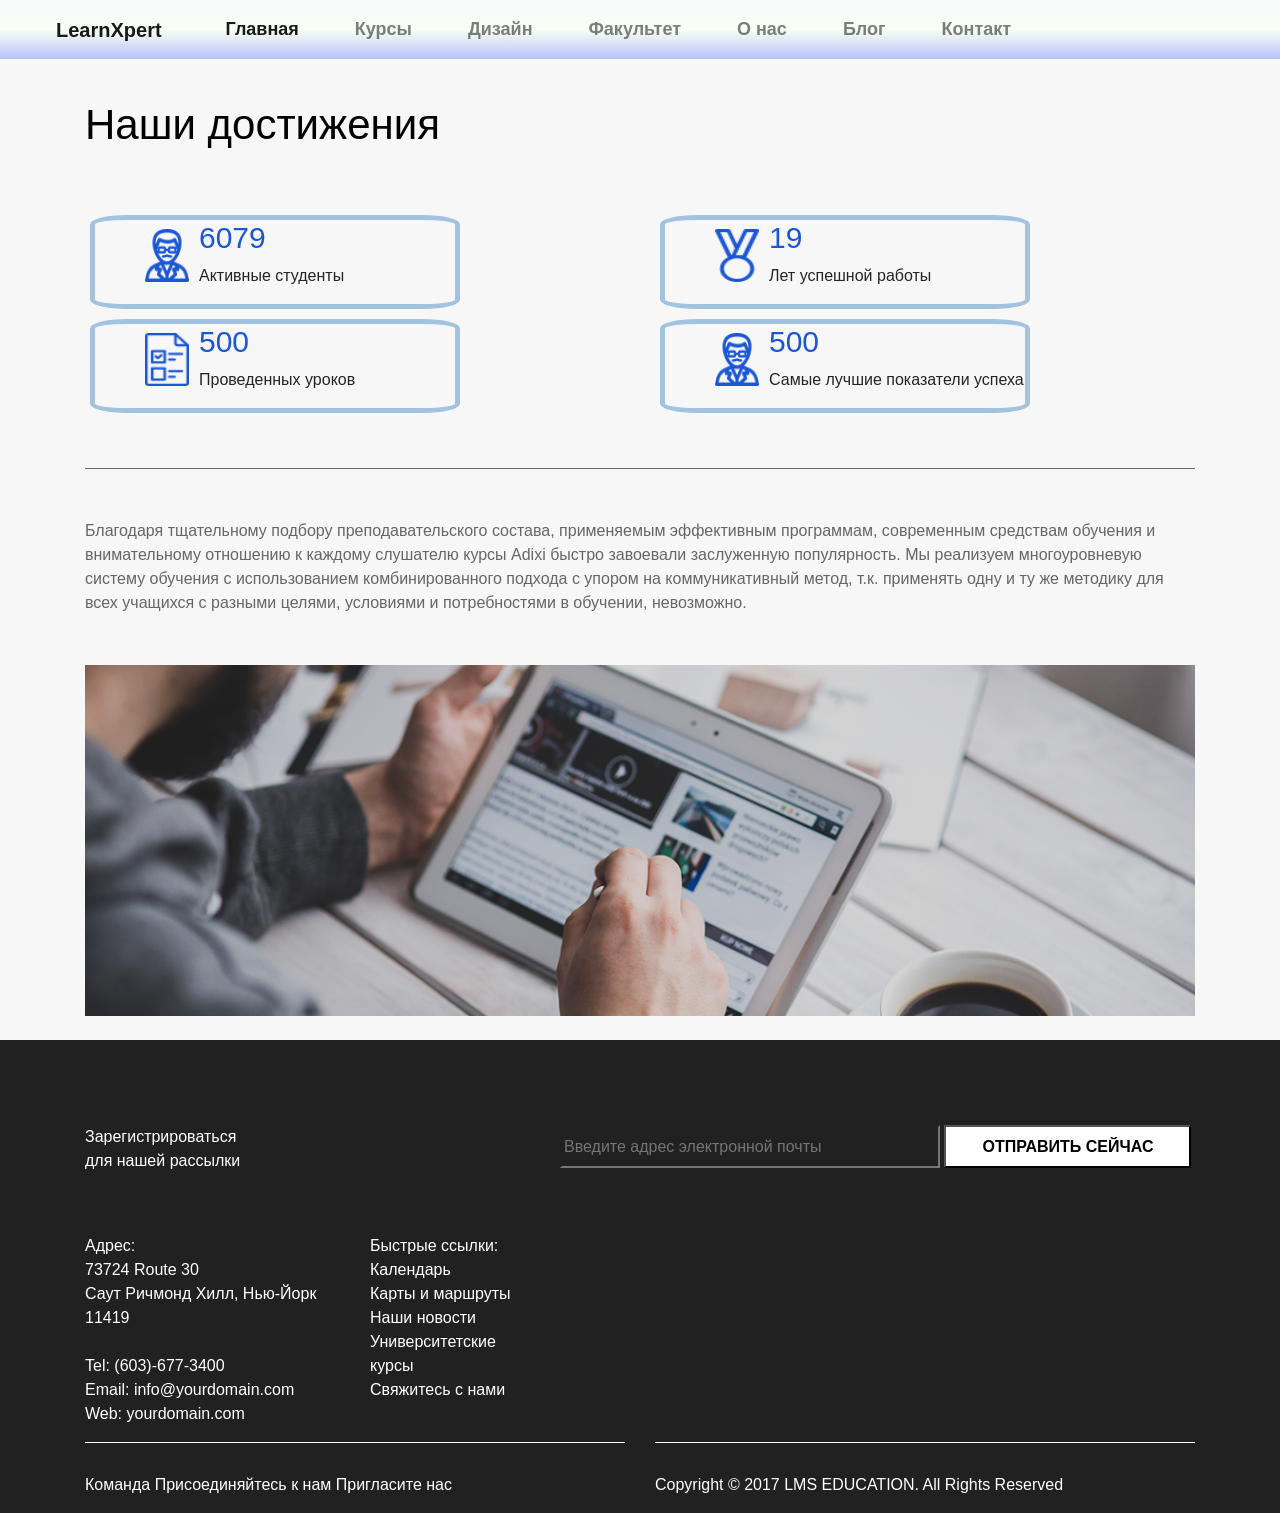
<file: LearnXpert/blog.html>
<!DOCTYPE html>
<html lang="en">
<head>
    <meta charset="UTF-8">
    <title>Блог</title>
    <link rel="stylesheet" href="css/main.css">
    <link href="https://fonts.googleapis.com/css?family=Arvo:400,700&display=swap" rel="stylesheet">
    <link href="https://maxcdn.bootstrapcdn.com/font-awesome/4.7.0/css/font-awesome.min.css" rel="stylesheet">
    <link rel="stylesheet" href="https://stackpath.bootstrapcdn.com/bootstrap/4.3.1/css/bootstrap.min.css" integrity="sha384-ggOyR0iXCbMQv3Xipma34MD+dH/1fQ784/j6cY/iJTQUOhcWr7x9JvoRxT2MZw1T" crossorigin="anonymous">
    <link rel="stylesheet" href="css/animate.css">
</head>
<body>
<div class="container">
    <nav class="navbar fixed-top navbar-expand-lg navbar-light bg-light  ">
        <a class="navbar-brand silka"  href="index.html">LearnXpert</a>
        <button class="navbar-toggler" type="button" data-toggle="collapse" data-target="#navbarNav" aria-controls="navbarNav" aria-expanded="false" aria-label="Toggle navigation">
            <span class="navbar-toggler-icon"></span>
        </button>
        <div class="collapse navbar-collapse" id="navbarNav">
            <ul class="navbar-nav justify-content-center ">
                <li class="nav-item active">
                    <a class="nav-link silka" href="index.html">Главная <span class="sr-only">(current)</span></a>
                </li>
                <li class="nav-item">
                    <a class="nav-link silka" href="courses.html" >Курсы</a>
                </li>
                <li class="nav-item">
                    <a class="nav-link silka" href="interes.html">Дизайн</a>
                </li>
                <li class="nav-item">
                    <a class="nav-link silka " href="fakulty.html">Факультет</a>
                </li>
                <li class="nav-item">
                    <a class="nav-link silka " href="about.html">О нас</a>
                </li>
                <li class="nav-item">
                    <a class="nav-link silka " href="blog.html">Блог</a>
                </li>
                <li class="nav-item">
                    <a class="nav-link silka" href="contact.html">Контакт</a>
                </li>
            </ul>
        </div>
    </nav>
</div>



<section class="our">
    <div class="container">
        <h1 class="our-title">
            Наши достижения
        </h1>
        <div class="row">
            <div class="col-lg-6">
                <div class="our-achievements">
                    <div class="our-element d-flex">
                        <img src="img/our4.png" class="our-img" alt="">
                        <div class="left-storona">
                            <h1 class="chislo">6079</h1>
                            <p class="our-text">Активные студенты</p>
                        </div>
                    </div>
                </div>
            </div>
            <div class="col-lg-6">
                <div class="our-achievements">
                    <div class="our-element d-flex">
                        <img src="img/our2.png" class="our-img" alt="">
                        <div class="left-storona">
                            <h1 class="chislo">19</h1>
                            <p class="our-text">Лет успешной работы</p>
                        </div>
                    </div>
                </div>
            </div></div>
        <div class="row">
            <div class="col-lg-6">
                <div class="our-achievements">
                    <div class="our-element d-flex">
                        <img src="img/our3.png" class="our-img" alt="">
                        <div class="left-storona">
                            <h1 class="chislo">500</h1>
                            <p class="our-text">Проведенных уроков</p>
                        </div>
                    </div>
                </div>
            </div>
            <div class="col-lg-6">
                <div class="our-achievements">
                    <div class="our-element d-flex">
                        <img src="img/our4.png" class="our-img" alt="">
                        <div class="left-storona">
                            <h1 class="chislo">500</h1>
                            <p class="our-text">Самые лучшие показатели успеха</p>
                        </div>
                    </div>
                </div>
            </div></div>
        <div class="row">
            <div class="col-lg-12 wow fadeInUp">


                <div class="obshiy-achiviment d-flex">




                </div>
                <div class="our-posled-text">
                    <p class="our-posled">Благодаря тщательному подбору преподавательского состава, применяемым эффективным программам, современным средствам обучения и внимательному отношению к каждому слушателю курсы Adixi быстро завоевали заслуженную популярность. Мы реализуем многоуровневую систему обучения с использованием комбинированного подхода с упором на коммуникативный метод, т.к. применять одну и ту же методику для всех учащихся с разными целями, условиями и потребностями в обучении, невозможно.</p>
                </div>
                <div class="our-posled-img">
                    <img src="img/development.png" alt="" class="img-posled">
                </div>
            </div>
        </div>
    </div>
    <br>
</section>



<footer class="footer">
    <div class="container">
        <div class="row">
            <div class="col-lg-12">
                <section class="obrat-svyaz">
                    <div class="row">
                        <div class="col-lg-3">
                            <div class="obrat-svtayz-title">
                                <p class="obrat-svtayz-text wow fadeInLeft">
                                    Зарегистрироваться <br>
                                    для нашей рассылки
                                </p>
                            </div>
                        </div>
                        <div class="col-lg-7 ml-auto wow fadeInRight">
                            <input type="email" class="obrat-svtayz-vhod-danniy" placeholder="Введите адрес электронной почты">
                            <button class="btn-otpravka">Отправить сейчас</button>
                        </div>
                    </div>
                </section>
                <section class="address">
                    <div class="addres-linie">
                        <div class="row">
                            <div class="col-lg-3 wow fadeInLeft">
                                <p class="addess-text">
                                    Адрес: <br>
                                    73724 Route 30 <br>
                                    Саут Ричмонд Хилл, Нью-Йорк 11419<br><br>

                                    Tel: (603)-677-3400 <br>
                                    Email: info@yourdomain.com <br>
                                    Web: yourdomain.com <br>
                                </p>
                            </div>
                            <div class="col-lg-2">
                                <p class="address-link wow fadeInLeft">
                                    Быстрые ссылки: <br>
                                    Календарь <br>
                                    Карты и маршруты <br>
                                    Наши новости <br>
                                    Университетские курсы <br>
                                    Свяжитесь с нами <br>
                                </p>
                            </div>
                            <div class="col-lg-5 wow fadeInRight ">
                                <iframe src="https://www.google.com/maps/embed?pb=!1m18!1m12!1m3!1d8274.953970042443!2d74.58281097285922!3d42.8382592908202!2m3!1f0!2f0!3f0!3m2!1i1024!2i768!4f13.1!3m3!1m2!1s0x389ec9e79fa39b6b%3A0x2d8555bb569a0bba!2z0JDQui3QmtC10LzQtSDQnNC10LnQvNCw0L3QutCw0L3QsNGB0Ys!5e0!3m2!1sru!2skg!4v1573885523395!5m2!1sru!2skg" width="100%" height="150" frameborder="0" style="border:0;" allowfullscreen=""></iframe>
                            </div>
                        </div>
                    </div>
                </section>
                <section class="posledniy">
                    <div class="row">
                        <div class="col-lg-6"><p class="posled-text">Команда Присоединяйтесь к нам Пригласите нас</p></div>
                        <div class="col-lg-6"><p class="posled-text">Copyright © 2017 LMS EDUCATION. All Rights Reserved</p></div>
                    </div>
                </section>
            </div>
        </div>

    </div>
</footer>


<script src="js/wow.min.js"></script>

<script>
    new WOW().init();
</script>
<script src="https://code.jquery.com/jquery-3.3.1.slim.min.js" integrity="sha384-q8i/X+965DzO0rT7abK41JStQIAqVgRVzpbzo5smXKp4YfRvH+8abtTE1Pi6jizo" crossorigin="anonymous"></script>
<script src="https://cdnjs.cloudflare.com/ajax/libs/popper.js/1.14.7/umd/popper.min.js" integrity="sha384-UO2eT0CpHqdSJQ6hJty5KVphtPhzWj9WO1clHTMGa3JDZwrnQq4sF86dIHNDz0W1" crossorigin="anonymous"></script>
<script src="https://stackpath.bootstrapcdn.com/bootstrap/4.3.1/js/bootstrap.min.js" integrity="sha384-JjSmVgyd0p3pXB1rRibZUAYoIIy6OrQ6VrjIEaFf/nJGzIxFDsf4x0xIM+B07jRM" crossorigin="anonymous"></script>
</body>
</html>
</file>
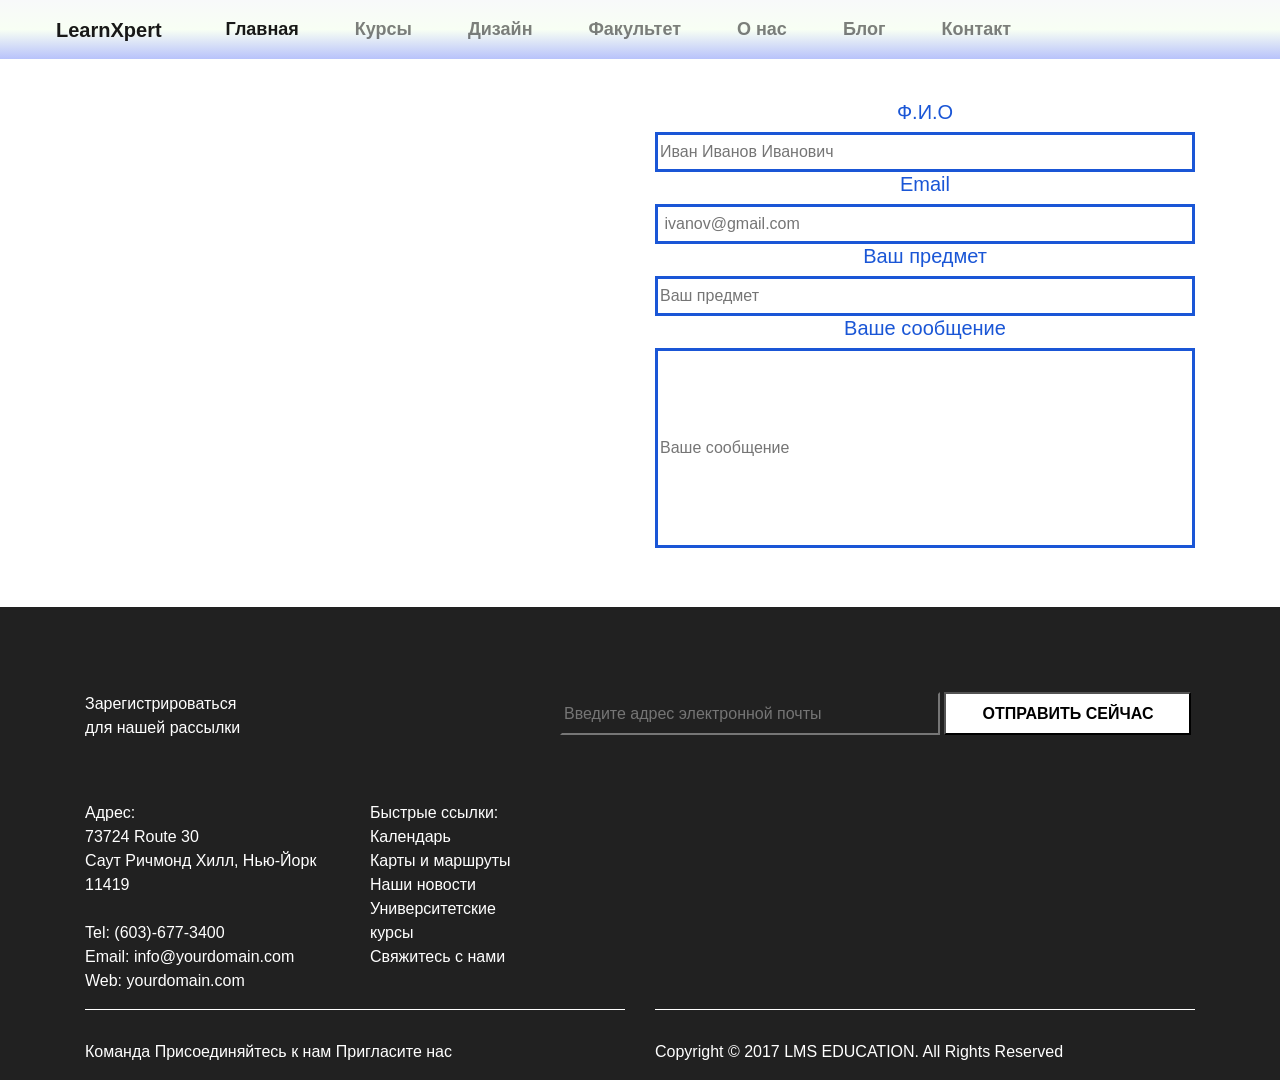
<file: LearnXpert/contact.html>
<!DOCTYPE html>
<html lang="en">
<head>
    <meta charset="UTF-8">
    <title>Контакт</title>
    <link rel="stylesheet" href="css/main.css">
    <link href="https://fonts.googleapis.com/css?family=Arvo:400,700&display=swap" rel="stylesheet">
    <link href="https://maxcdn.bootstrapcdn.com/font-awesome/4.7.0/css/font-awesome.min.css" rel="stylesheet">
    <link rel="stylesheet" href="https://stackpath.bootstrapcdn.com/bootstrap/4.3.1/css/bootstrap.min.css" integrity="sha384-ggOyR0iXCbMQv3Xipma34MD+dH/1fQ784/j6cY/iJTQUOhcWr7x9JvoRxT2MZw1T" crossorigin="anonymous">
    <link rel="stylesheet" href="css/animate.css">
    <link rel="stylesheet" href="css/contact.css">

</head>
<body>
<div class="container">
    <nav class="navbar fixed-top navbar-expand-lg navbar-light bg-light  ">
        <a class="navbar-brand silka"  href="index.html">LearnXpert</a>
        <button class="navbar-toggler" type="button" data-toggle="collapse" data-target="#navbarNav" aria-controls="navbarNav" aria-expanded="false" aria-label="Toggle navigation">
            <span class="navbar-toggler-icon"></span>
        </button>
        <div class="collapse navbar-collapse" id="navbarNav">
            <ul class="navbar-nav justify-content-center ">
                <li class="nav-item active">
                    <a class="nav-link silka" href="index.html">Главная <span class="sr-only">(current)</span></a>
                </li>
                <li class="nav-item">
                    <a class="nav-link silka" href="courses.html" >Курсы</a>
                </li>
                <li class="nav-item">
                    <a class="nav-link silka" href="interes.html">Дизайн</a>
                </li>
                <li class="nav-item">
                    <a class="nav-link silka " href="fakulty.html">Факультет</a>
                </li>
                <li class="nav-item">
                    <a class="nav-link silka " href="about.html">О нас</a>
                </li>
                <li class="nav-item">
                    <a class="nav-link silka " href="blog.html">Блог</a>
                </li>
                <li class="nav-item">
                    <a class="nav-link silka" href="contact.html">Контакт</a>
                </li>
            </ul>
        </div>
    </nav>
</div>

<div class="forma wow bounceInDown">
    <div class="container">
        <div class="row">
            <div class="col-lg-6"><iframe src="https://www.google.com/maps/embed?pb=!1m18!1m12!1m3!1d8274.953970042443!2d74.58281097285922!3d42.8382592908202!2m3!1f0!2f0!3f0!3m2!1i1024!2i768!4f13.1!3m3!1m2!1s0x389ec9e79fa39b6b%3A0x2d8555bb569a0bba!2z0JDQui3QmtC10LzQtSDQnNC10LnQvNCw0L3QutCw0L3QsNGB0Ys!5e0!3m2!1sru!2skg!4v1573885417594!5m2!1sru!2skg" width="100%" height="450" frameborder="0" style="border:0;" allowfullscreen=""></iframe></div>
            <div class="col-lg-6">
                <form action="#">
                <h5 class="nazvan">Ф.И.О</h5>
                <input type="text" placeholder="Иван Иванов Иванович" class="nazvan-vvod">
                <h5 class="nazvan"> Email</h5>
                <input type="text" placeholder=" ivanov@gmail.com" class="nazvan-vvod">
                <h5 class="nazvan">Ваш предмет</h5>
                <input type="text" placeholder="Ваш предмет" class="nazvan-vvod">
                <h5 class="nazvan">Ваше сообщение</h5>
                <input type="text" placeholder="Ваше сообщение" class="nazvan-vvod-message">
            </form></div></div>

    </div>
</div>

<footer class="footer">
    <div class="container">
        <div class="row">
            <div class="col-lg-12">
                <section class="obrat-svyaz">
                    <div class="row">
                        <div class="col-lg-3">
                            <div class="obrat-svtayz-title">
                                <p class="obrat-svtayz-text wow fadeInLeft">
                                    Зарегистрироваться <br>
                                    для нашей рассылки
                                </p>
                            </div>
                        </div>
                        <div class="col-lg-7 ml-auto wow fadeInRight">
                            <input type="email" class="obrat-svtayz-vhod-danniy" placeholder="Введите адрес электронной почты">
                            <button class="btn-otpravka">Отправить сейчас</button>
                        </div>
                    </div>
                </section>
                <section class="address">
                    <div class="addres-linie">
                        <div class="row">
                            <div class="col-lg-3 wow fadeInLeft">
                                <p class="addess-text">
                                    Адрес: <br>
                                    73724 Route 30 <br>
                                    Саут Ричмонд Хилл, Нью-Йорк 11419<br><br>

                                    Tel: (603)-677-3400 <br>
                                    Email: info@yourdomain.com <br>
                                    Web: yourdomain.com <br>
                                </p>
                            </div>
                            <div class="col-lg-2">
                                <p class="address-link wow fadeInLeft">
                                    Быстрые ссылки: <br>
                                    Календарь <br>
                                    Карты и маршруты <br>
                                    Наши новости <br>
                                    Университетские курсы <br>
                                    Свяжитесь с нами <br>
                                </p>
                            </div>
                            <div class="col-lg-5 wow fadeInRight ">
                                <iframe src="https://www.google.com/maps/embed?pb=!1m18!1m12!1m3!1d8274.953970042443!2d74.58281097285922!3d42.8382592908202!2m3!1f0!2f0!3f0!3m2!1i1024!2i768!4f13.1!3m3!1m2!1s0x389ec9e79fa39b6b%3A0x2d8555bb569a0bba!2z0JDQui3QmtC10LzQtSDQnNC10LnQvNCw0L3QutCw0L3QsNGB0Ys!5e0!3m2!1sru!2skg!4v1573885523395!5m2!1sru!2skg" width="100%" height="150" frameborder="0" style="border:0;" allowfullscreen=""></iframe>
                            </div>
                        </div>
                    </div>
                </section>
                <section class="posledniy">
                    <div class="row">
                        <div class="col-lg-6"><p class="posled-text">Команда Присоединяйтесь к нам Пригласите нас</p></div>
                        <div class="col-lg-6"><p class="posled-text">Copyright © 2017 LMS EDUCATION. All Rights Reserved</p></div>
                    </div>
                </section>
            </div>
        </div>

    </div>
</footer>


<script src="js/wow.min.js"></script>

<script>
    new WOW().init();
</script>
<script src="https://code.jquery.com/jquery-3.3.1.slim.min.js" integrity="sha384-q8i/X+965DzO0rT7abK41JStQIAqVgRVzpbzo5smXKp4YfRvH+8abtTE1Pi6jizo" crossorigin="anonymous"></script>
<script src="https://cdnjs.cloudflare.com/ajax/libs/popper.js/1.14.7/umd/popper.min.js" integrity="sha384-UO2eT0CpHqdSJQ6hJty5KVphtPhzWj9WO1clHTMGa3JDZwrnQq4sF86dIHNDz0W1" crossorigin="anonymous"></script>
<script src="https://stackpath.bootstrapcdn.com/bootstrap/4.3.1/js/bootstrap.min.js" integrity="sha384-JjSmVgyd0p3pXB1rRibZUAYoIIy6OrQ6VrjIEaFf/nJGzIxFDsf4x0xIM+B07jRM" crossorigin="anonymous"></script>
</body>
</html>
</file>
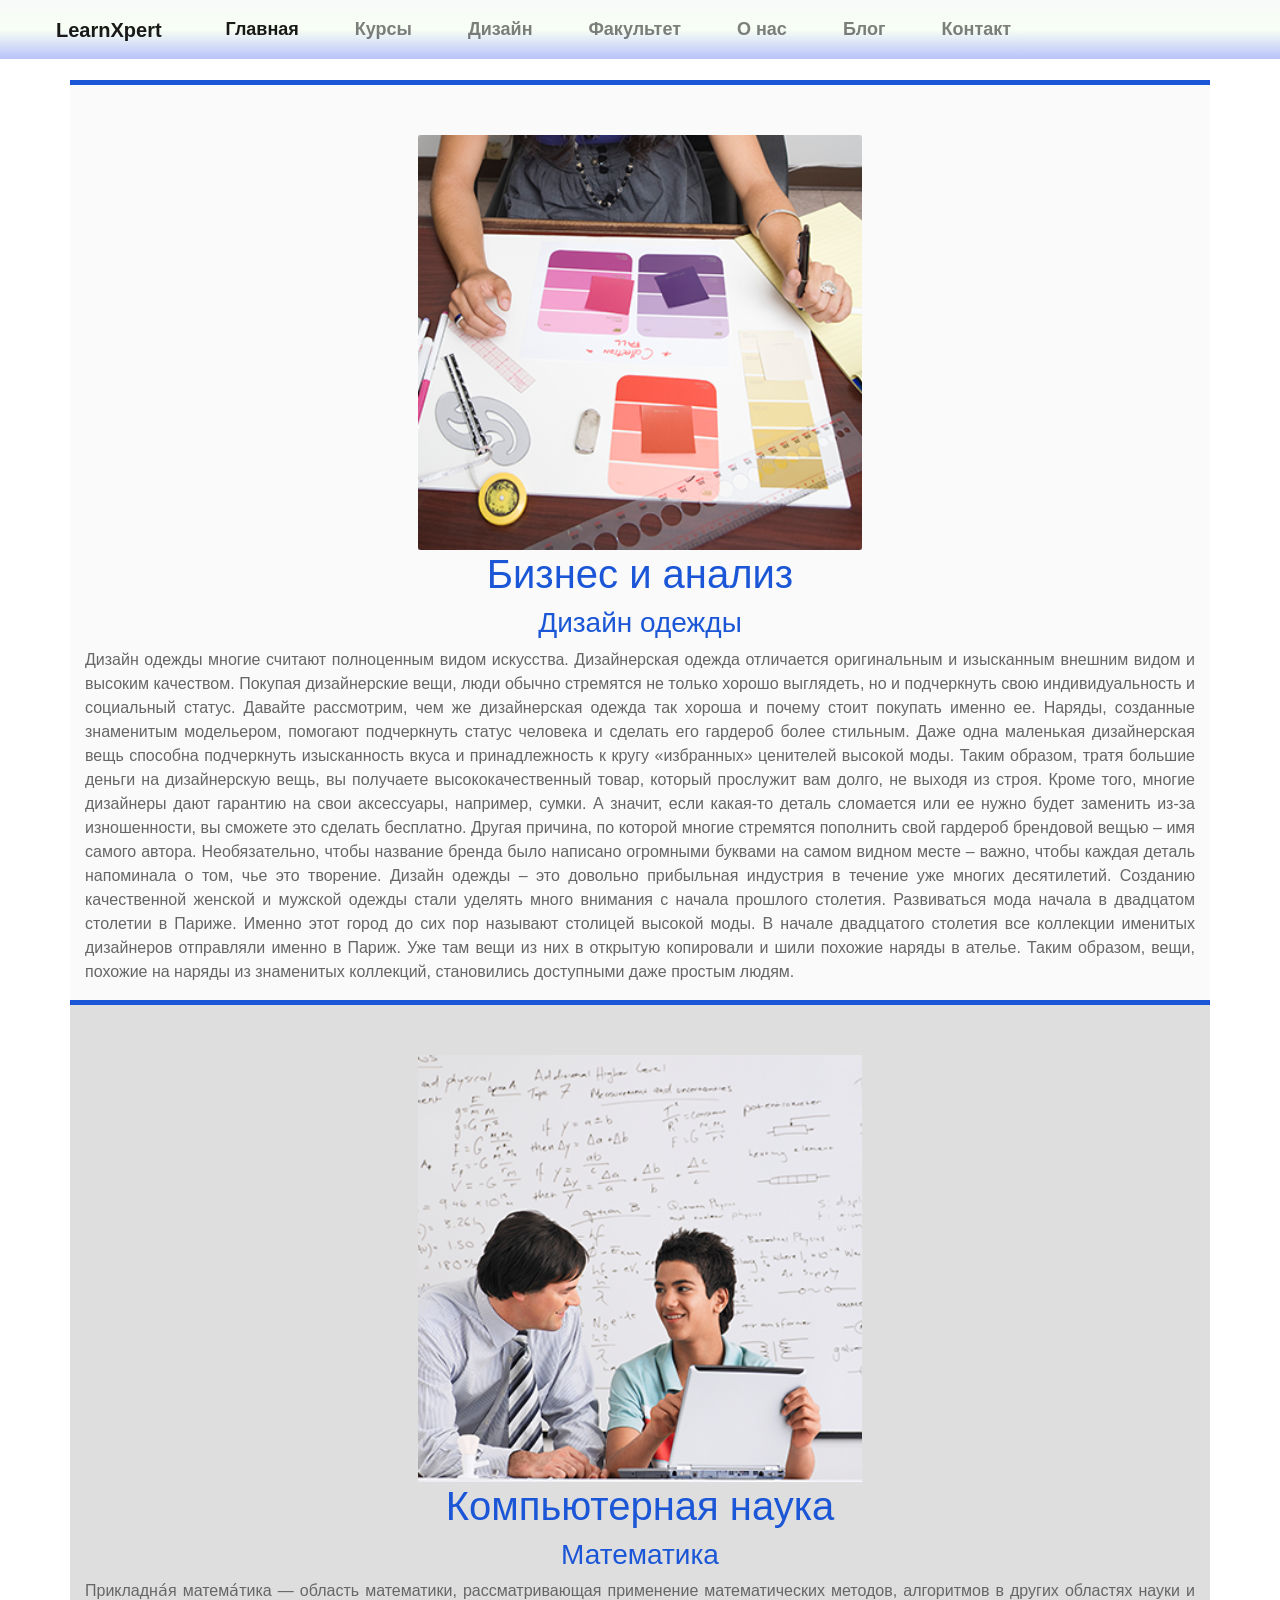
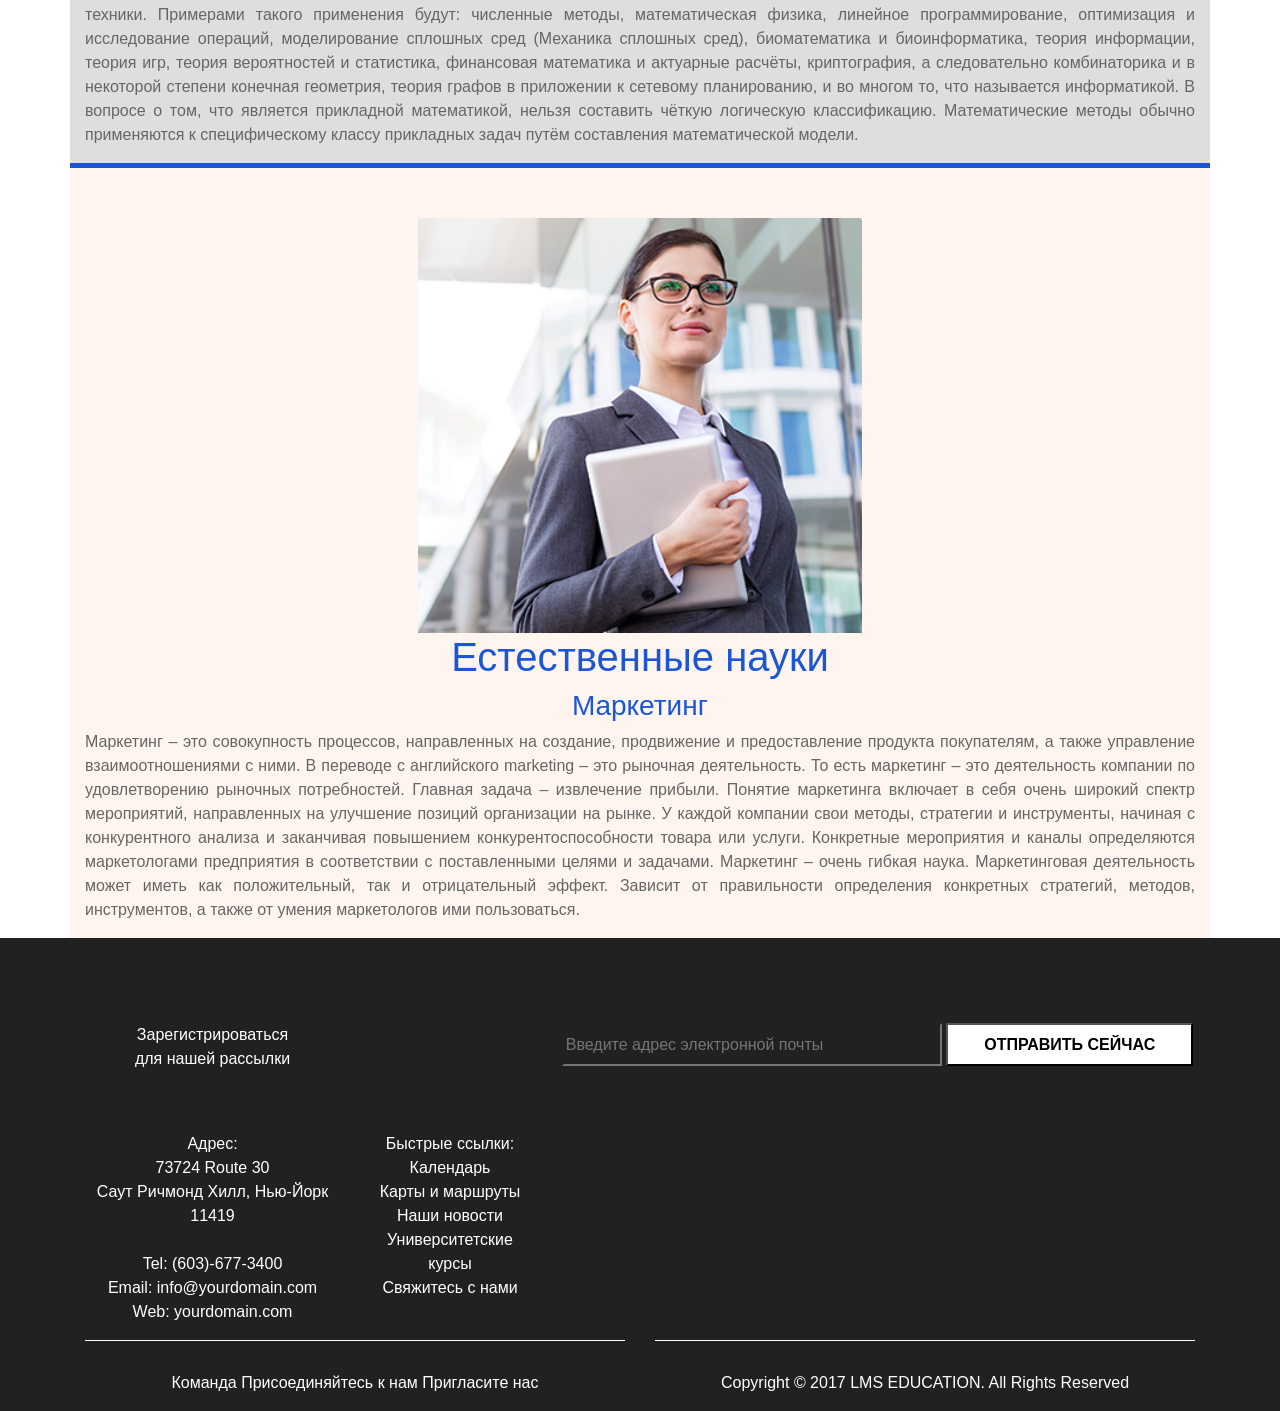
<file: LearnXpert/courses.html>
<!DOCTYPE html>
<html lang="en">
<head>
    <meta charset="UTF-8">
    <title>Курсы</title>
    <link rel="stylesheet" href="css/main.css">
    <link href="https://fonts.googleapis.com/css?family=Arvo:400,700&display=swap" rel="stylesheet">
    <link href="https://maxcdn.bootstrapcdn.com/font-awesome/4.7.0/css/font-awesome.min.css" rel="stylesheet">
    <link rel="stylesheet" href="https://stackpath.bootstrapcdn.com/bootstrap/4.3.1/css/bootstrap.min.css" integrity="sha384-ggOyR0iXCbMQv3Xipma34MD+dH/1fQ784/j6cY/iJTQUOhcWr7x9JvoRxT2MZw1T" crossorigin="anonymous">
    <link rel="stylesheet" href="css/animate.css">
    <link rel="stylesheet" href="css/courses.css">
</head>
<body>
<div class="container">
    <nav class="navbar fixed-top navbar-expand-lg navbar-light bg-light  ">
        <a class="navbar-brand silka"  href="index.html">LearnXpert</a>
        <button class="navbar-toggler" type="button" data-toggle="collapse" data-target="#navbarNav" aria-controls="navbarNav" aria-expanded="false" aria-label="Toggle navigation">
            <span class="navbar-toggler-icon"></span>
        </button>
        <div class="collapse navbar-collapse" id="navbarNav">
            <ul class="navbar-nav justify-content-center ">
                <li class="nav-item active">
                    <a class="nav-link silka" href="index.html">Главная <span class="sr-only">(current)</span></a>
                </li>
                <li class="nav-item">
                    <a class="nav-link silka" href="courses.html" >Курсы</a>
                </li>
                <li class="nav-item">
                    <a class="nav-link silka" href="interes.html">Дизайн</a>
                </li>
                <li class="nav-item">
                    <a class="nav-link silka " href="fakulty.html">Факультет</a>
                </li>
                <li class="nav-item">
                    <a class="nav-link silka " href="about.html">О нас</a>
                </li>
                <li class="nav-item">
                    <a class="nav-link silka " href="blog.html">Блог</a>
                </li>
                <li class="nav-item">
                    <a class="nav-link silka" href="contact.html">Контакт</a>
                </li>
            </ul>
        </div>
    </nav>
</div>

<section class="courses">
    <div class="container">
        <div class="row">
            <div class="col-lg-12 fon1 ramka   wow fadeInUp">
                <img src="img/coursee1.png" class="courses-page-img" alt="">
                <div class="scines ">
                    <h1 class="science-page" >Бизнес и анализ  </h1>

                </div>
                <div class="scines ">
                    <h3 class="science-page">Дизайн одежды</h3>
                </div>
                <p class="courses-text">
                    Дизайн одежды многие считают полноценным видом искусства. Дизайнерская одежда отличается оригинальным и изысканным внешним видом и высоким качеством.
                    Покупая дизайнерские вещи, люди обычно стремятся не только хорошо выглядеть, но и подчеркнуть свою индивидуальность и социальный статус. Давайте рассмотрим, чем же дизайнерская одежда так хороша и почему стоит покупать именно ее.
                    Наряды, созданные знаменитым модельером, помогают подчеркнуть статус человека и сделать его гардероб более стильным. Даже одна маленькая дизайнерская вещь способна подчеркнуть изысканность вкуса и принадлежность к кругу «избранных» ценителей высокой моды.
                    Таким образом, тратя большие деньги на дизайнерскую вещь, вы получаете высококачественный товар, который прослужит вам долго, не выходя из строя. Кроме того, многие дизайнеры дают гарантию на свои аксессуары, например, сумки. А значит, если какая-то деталь сломается или ее нужно будет заменить из-за изношенности, вы сможете это сделать бесплатно.
                    Другая причина, по которой многие стремятся пополнить свой гардероб брендовой вещью – имя самого автора. Необязательно, чтобы название бренда было написано огромными буквами на самом видном месте – важно, чтобы каждая деталь напоминала о том, чье это творение.
                    Дизайн одежды – это довольно прибыльная индустрия в течение уже многих десятилетий. Созданию качественной женской и мужской одежды стали уделять много внимания с начала прошлого столетия.
                    Развиваться мода начала в двадцатом столетии в Париже. Именно этот город до сих пор называют столицей высокой моды. В начале двадцатого столетия все коллекции именитых дизайнеров отправляли именно в Париж. Уже там вещи из них в открытую копировали и шили похожие наряды в ателье. Таким образом, вещи, похожие на наряды из знаменитых коллекций, становились доступными даже простым людям.
                </p>
            </div>
        </div>

        <div class="row">
            <div class="col-lg-12  fon ramka  wow fadeInRight">
                <img src="img/courses2.png" class="courses-page-img" alt="">
                <div class="scines ">
                    <h1 class="science-page" >Компьютерная наука</h1>
                </div>
                <div class="scines ">
                    <h3 class="science-page">Математика</h3>
                </div>
                <p class="courses-text">
                    Прикладна́я матема́тика — область математики, рассматривающая применение математических методов, алгоритмов в других областях науки и техники. Примерами такого применения будут: численные методы, математическая физика, линейное программирование, оптимизация и исследование операций, моделирование сплошных сред (Механика сплошных сред), биоматематика и биоинформатика, теория информации, теория игр, теория вероятностей и статистика, финансовая математика и актуарные расчёты, криптография, а следовательно комбинаторика и в некоторой степени конечная геометрия, теория графов в приложении к сетевому планированию, и во многом то, что называется информатикой. В вопросе о том, что является прикладной математикой, нельзя составить чёткую логическую классификацию. Математические методы обычно применяются к специфическому классу прикладных задач путём составления математической модели.
                </p>
            </div>
        </div>
        <div class="row">


            <div class="col-lg-12  fon3 ramka  wow fadeInRight">
                <img src="img/courses3.png" class="courses-page-img" alt="">
                <div class="scines ">
                    <h1 class="science-page" >Естественные науки</h1>
                </div>
                <div class="scines ">
                    <h3 class="science-page">Mаркетинг</h3>
                </div>
                <p class="courses-text">
                    Маркетинг – это совокупность процессов, направленных на создание, продвижение и предоставление продукта покупателям, а также управление взаимоотношениями с ними. В переводе с английского marketing – это рыночная деятельность. То есть маркетинг – это деятельность компании по удовлетворению рыночных потребностей. Главная задача – извлечение прибыли. Понятие маркетинга включает в себя очень широкий спектр мероприятий, направленных на улучшение позиций организации на рынке. У каждой компании свои методы, стратегии и инструменты, начиная с конкурентного анализа и заканчивая повышением конкурентоспособности товара или услуги. Конкретные мероприятия и каналы определяются маркетологами предприятия в соответствии с поставленными целями и задачами. Маркетинг – очень гибкая наука. Маркетинговая деятельность может иметь как положительный, так и отрицательный эффект. Зависит от правильности определения конкретных стратегий, методов, инструментов, а также от умения маркетологов ими пользоваться.
                </p>
            </div>
        </div>
    </div>
</section>





<footer class="footer">
    <div class="container">
        <div class="row">
            <div class="col-lg-12">
                <section class="obrat-svyaz">
                    <div class="row">
                        <div class="col-lg-3">
                            <div class="obrat-svtayz-title">
                                <p class="obrat-svtayz-text wow fadeInLeft">
                                    Зарегистрироваться <br>
                                    для нашей рассылки
                                </p>
                            </div>
                        </div>
                        <div class="col-lg-7 ml-auto wow fadeInRight">
                            <input type="email" class="obrat-svtayz-vhod-danniy" placeholder="Введите адрес электронной почты">
                            <button class="btn-otpravka">Отправить сейчас</button>
                        </div>
                    </div>
                </section>
                <section class="address">
                    <div class="addres-linie">
                        <div class="row">
                            <div class="col-lg-3 wow fadeInLeft">
                                <p class="addess-text">
                                    Адрес: <br>
                                    73724 Route 30 <br>
                                    Саут Ричмонд Хилл, Нью-Йорк 11419<br><br>

                                    Tel: (603)-677-3400 <br>
                                    Email: info@yourdomain.com <br>
                                    Web: yourdomain.com <br>
                                </p>
                            </div>
                            <div class="col-lg-2">
                                <p class="address-link wow fadeInLeft">
                                    Быстрые ссылки: <br>
                                    Календарь <br>
                                    Карты и маршруты <br>
                                    Наши новости <br>
                                    Университетские курсы <br>
                                    Свяжитесь с нами <br>
                                </p>
                            </div>
                            <div class="col-lg-5 wow fadeInRight ">
                                <iframe src="https://www.google.com/maps/embed?pb=!1m18!1m12!1m3!1d8274.953970042443!2d74.58281097285922!3d42.8382592908202!2m3!1f0!2f0!3f0!3m2!1i1024!2i768!4f13.1!3m3!1m2!1s0x389ec9e79fa39b6b%3A0x2d8555bb569a0bba!2z0JDQui3QmtC10LzQtSDQnNC10LnQvNCw0L3QutCw0L3QsNGB0Ys!5e0!3m2!1sru!2skg!4v1573885523395!5m2!1sru!2skg" width="100%" height="150" frameborder="0" style="border:0;" allowfullscreen=""></iframe>
                            </div>
                        </div>
                    </div>
                </section>
                <section class="posledniy">
                    <div class="row">
                        <div class="col-lg-6"><p class="posled-text">Команда Присоединяйтесь к нам Пригласите нас</p></div>
                        <div class="col-lg-6"><p class="posled-text">Copyright © 2017 LMS EDUCATION. All Rights Reserved</p></div>
                    </div>
                </section>
            </div>
        </div>

    </div>
</footer>


<script src="js/wow.min.js"></script>

<script>
    new WOW().init();
</script>
<script src="https://code.jquery.com/jquery-3.3.1.slim.min.js" integrity="sha384-q8i/X+965DzO0rT7abK41JStQIAqVgRVzpbzo5smXKp4YfRvH+8abtTE1Pi6jizo" crossorigin="anonymous"></script>
<script src="https://cdnjs.cloudflare.com/ajax/libs/popper.js/1.14.7/umd/popper.min.js" integrity="sha384-UO2eT0CpHqdSJQ6hJty5KVphtPhzWj9WO1clHTMGa3JDZwrnQq4sF86dIHNDz0W1" crossorigin="anonymous"></script>
<script src="https://stackpath.bootstrapcdn.com/bootstrap/4.3.1/js/bootstrap.min.js" integrity="sha384-JjSmVgyd0p3pXB1rRibZUAYoIIy6OrQ6VrjIEaFf/nJGzIxFDsf4x0xIM+B07jRM" crossorigin="anonymous"></script>
</body>
</html>
</file>
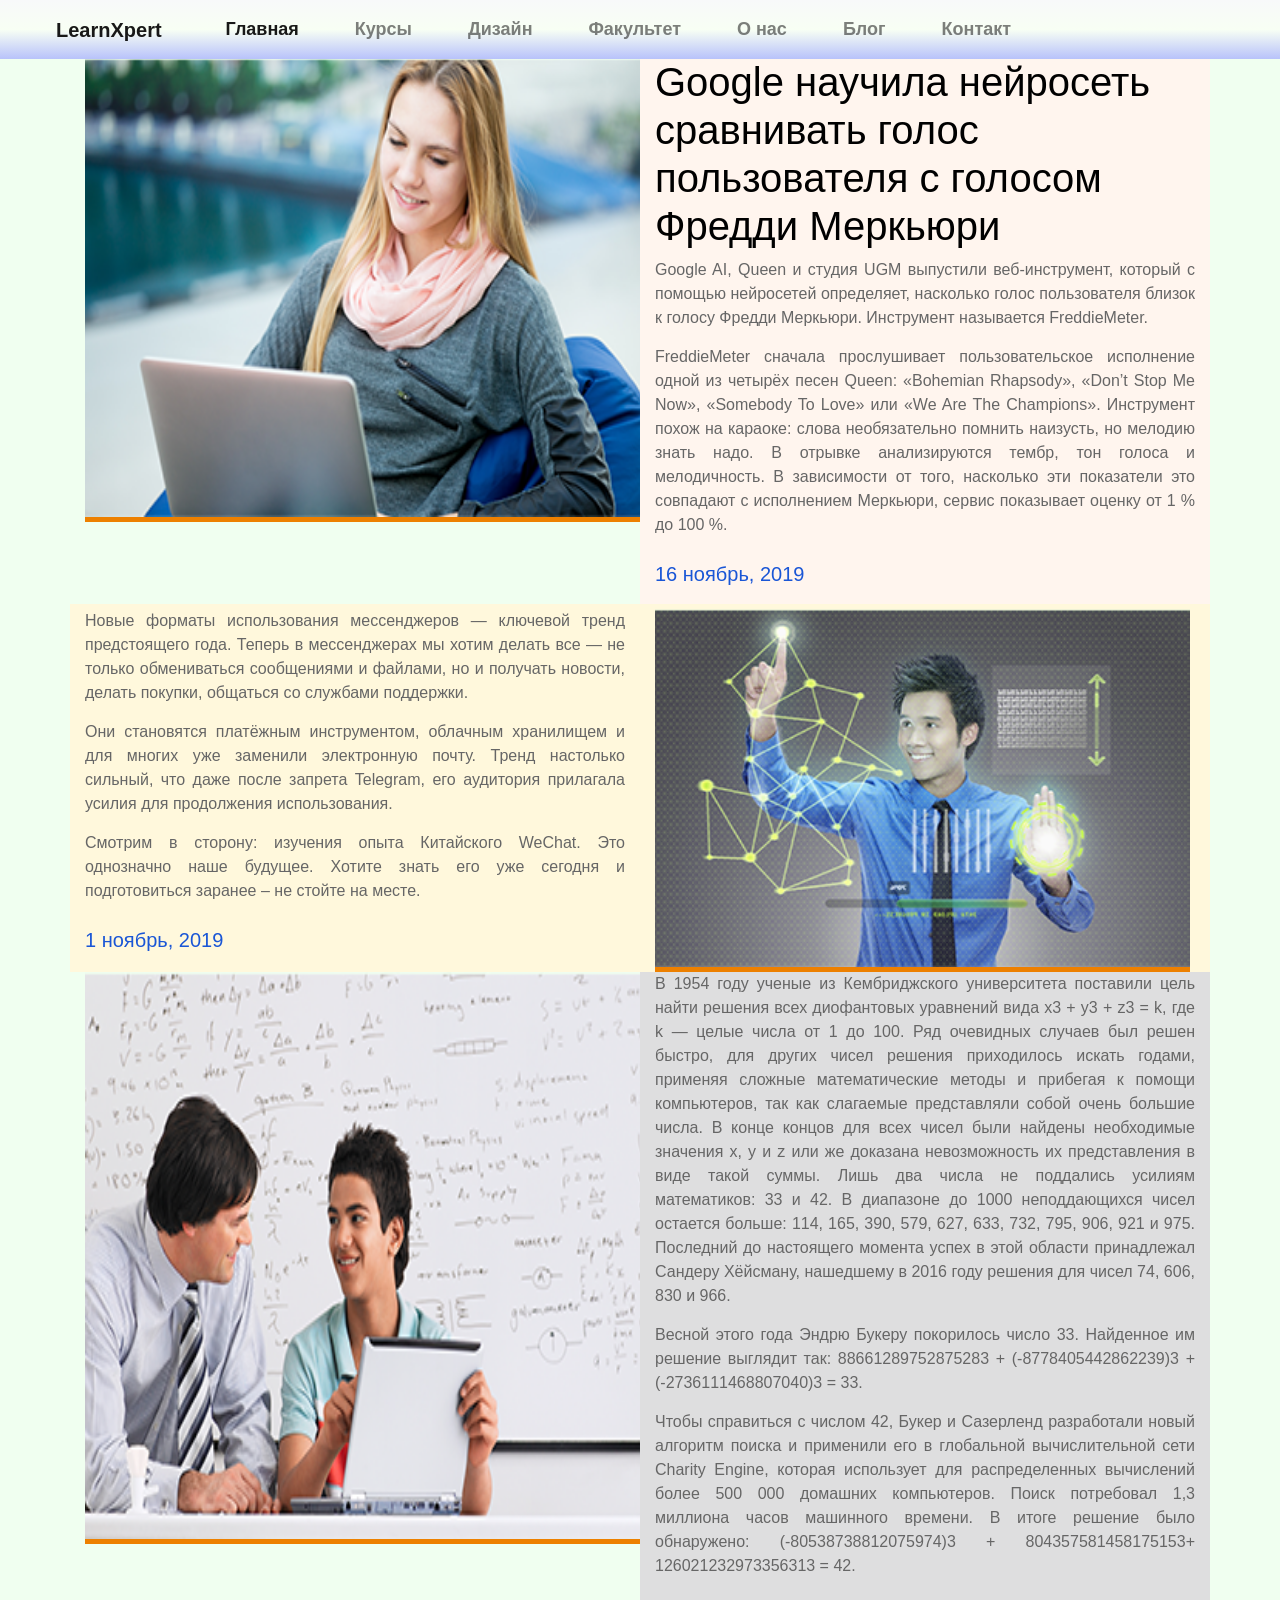
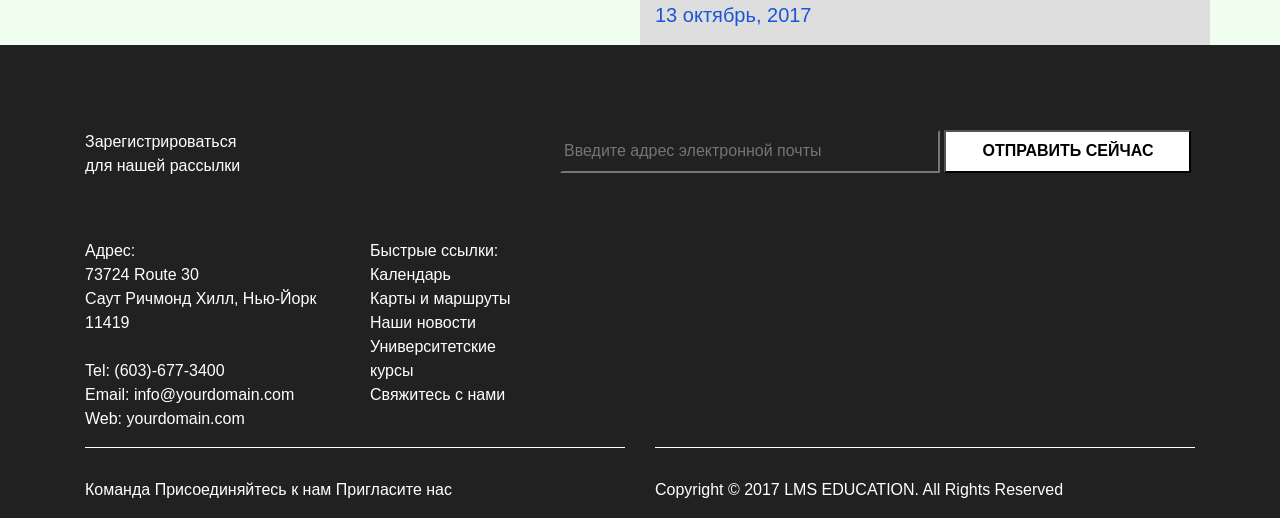
<file: LearnXpert/fakulty.html>
<!DOCTYPE html>
<html lang="en">
<head>
    <meta charset="UTF-8">
    <title>Факультет</title>
    <link rel="stylesheet" href="css/main.css">
    <link href="https://fonts.googleapis.com/css?family=Arvo:400,700&display=swap" rel="stylesheet">
    <link href="https://maxcdn.bootstrapcdn.com/font-awesome/4.7.0/css/font-awesome.min.css" rel="stylesheet">
    <link rel="stylesheet" href="https://stackpath.bootstrapcdn.com/bootstrap/4.3.1/css/bootstrap.min.css" integrity="sha384-ggOyR0iXCbMQv3Xipma34MD+dH/1fQ784/j6cY/iJTQUOhcWr7x9JvoRxT2MZw1T" crossorigin="anonymous">
    <link rel="stylesheet" href="css/animate.css">
    <link rel="stylesheet" href="css/faculty.css">
</head>
<body>
<div class="container">
    <nav class="navbar fixed-top navbar-expand-lg navbar-light bg-light  ">
        <a class="navbar-brand silka"  href="index.html">LearnXpert</a>
        <button class="navbar-toggler" type="button" data-toggle="collapse" data-target="#navbarNav" aria-controls="navbarNav" aria-expanded="false" aria-label="Toggle navigation">
            <span class="navbar-toggler-icon"></span>
        </button>
        <div class="collapse navbar-collapse" id="navbarNav">
            <ul class="navbar-nav justify-content-center ">
                <li class="nav-item active">
                    <a class="nav-link silka" href="index.html">Главная <span class="sr-only">(current)</span></a>
                </li>
                <li class="nav-item">
                    <a class="nav-link silka" href="courses.html" >Курсы</a>
                </li>
                <li class="nav-item">
                    <a class="nav-link silka" href="interes.html">Дизайн</a>
                </li>
                <li class="nav-item">
                    <a class="nav-link silka " href="fakulty.html">Факультет</a>
                </li>
                <li class="nav-item">
                    <a class="nav-link silka " href="about.html">О нас</a>
                </li>
                <li class="nav-item">
                    <a class="nav-link silka " href="blog.html">Блог</a>
                </li>
                <li class="nav-item">
                    <a class="nav-link silka" href="contact.html">Контакт</a>
                </li>
            </ul>
        </div>
    </nav>
</div>
<section class="new-portal ">
    <div class="container">
        <div class="row text new-1 wow fadeInRight">
            <div class="col-lg-6">
                <img src="img/portal1.png" alt="" class="new-portal-image1">

            </div>
            <div class="col-lg-6 sten1  ">
                <h1>Google научила нейросеть сравнивать голос пользователя с голосом Фредди Меркьюри</h1>
                <p class="new-portal-text">Google AI, Queen и студия UGM выпустили веб-инструмент, который с помощью нейросетей определяет, насколько голос пользователя близок к голосу Фредди Меркьюри. Инструмент называется FreddieMeter.</p>
                <p class="new-portal-text">FreddieMeter сначала прослушивает пользовательское исполнение одной из четырёх песен Queen: «Bohemian Rhapsody», «Don’t Stop Me Now», «Somebody To Love» или «We Are The Champions». Инструмент похож на караоке: слова необязательно помнить наизусть, но мелодию знать надо. В отрывке анализируются тембр, тон голоса и мелодичность. В зависимости от того, насколько эти показатели это совпадают с исполнением Меркьюри, сервис показывает оценку от 1 % до 100 %.</p>
<!--                <p class="new-portal-text">Для работы браузер просит доступ к микрофону и камере. Доступ к микрофону инструменту обязателен, а к камере — только если пользователь хочет получить видеозапись своего исполнения в интерфейсе FreddieMeter. Google говорит, что не будет загружать записи на сервер или где-либо их использовать.</p>-->
                <h5 class="date-new-portal"> 16 ноябрь, 2019</h5>
            </div>
        </div>
        <div class="row new-2 sten2 text wow fadeInLeft">
            <div class="col-lg-6 ">
                <p class="new-portal-text">Новые форматы использования мессенджеров — ключевой тренд предстоящего года. Теперь в мессенджерах мы хотим делать все — не только обмениваться сообщениями и файлами, но и получать новости, делать покупки, общаться со службами поддержки.</p>
                <p class="new-portal-text">Они становятся платёжным инструментом, облачным хранилищем и для многих уже заменили электронную почту. Тренд настолько сильный, что даже после запрета Telegram, его аудитория прилагала усилия для продолжения использования.</p>
                <p class="new-portal-text">Смотрим в сторону: изучения опыта Китайского WeChat. Это однозначно наше будущее. Хотите знать его уже сегодня и подготовиться заранее – не стойте на месте.</p>
                <h5 class="date-new-portal"> 1 ноябрь, 2019</h5>
            </div>
            <div class="col-lg-6">
                <img src="img/portal2.png" alt="" class="new-portal-image2">

            </div>
        </div>
        <div class="row new-3 text wow fadeInUp">
            <div class="col-lg-6">
                <img src="img/portal3.png" alt="" class="new-portal-image1">

            </div>
            <div class="col-lg-6 sten3">
                <p class="new-portal-text">В 1954 году ученые из Кембриджского университета поставили цель найти решения всех диофантовых уравнений вида x3 + y3 + z3 = k, где k — целые числа от 1 до 100. Ряд очевидных случаев был решен быстро, для других чисел решения приходилось искать годами, применяя сложные математические методы и прибегая к помощи компьютеров, так как слагаемые представляли собой очень большие числа. В конце концов для всех чисел были найдены необходимые значения x, y и z или же доказана невозможность их представления в виде такой суммы. Лишь два числа не поддались усилиям математиков: 33 и 42. В диапазоне до 1000 неподдающихся чисел остается больше: 114, 165, 390, 579, 627, 633, 732, 795, 906, 921 и 975. Последний до настоящего момента успех в этой области принадлежал Сандеру Хёйсману, нашедшему в 2016 году решения для чисел 74, 606, 830 и 966.</p>
                <p class="new-portal-text">Весной этого года Эндрю Букеру покорилось число 33. Найденное им решение выглядит так: 88661289752875283 + (-8778405442862239)3 + (-2736111468807040)3 = 33.</p>
                <p class="new-portal-text">Чтобы справиться с числом 42, Букер и Сазерленд разработали новый алгоритм поиска и применили его в глобальной вычислительной сети Charity Engine, которая использует для распределенных вычислений более 500 000 домашних компьютеров. Поиск потребовал 1,3 миллиона часов машинного времени. В итоге решение было обнаружено: (-80538738812075974)3 + 804357581458175153+ 126021232973356313 = 42.</p>
                <h5 class="date-new-portal">13 октябрь, 2017</h5>
            </div>
        </div>

    </div>
</section>



<footer class="footer">
    <div class="container">
        <div class="row">
            <div class="col-lg-12">
                <section class="obrat-svyaz">
                    <div class="row">
                        <div class="col-lg-3">
                            <div class="obrat-svtayz-title">
                                <p class="obrat-svtayz-text wow fadeInLeft">
                                    Зарегистрироваться <br>
                                    для нашей рассылки
                                </p>
                            </div>
                        </div>
                        <div class="col-lg-7 ml-auto wow fadeInRight">
                            <input type="email" class="obrat-svtayz-vhod-danniy" placeholder="Введите адрес электронной почты">
                            <button class="btn-otpravka">Отправить сейчас</button>
                        </div>
                    </div>
                </section>
                <section class="address">
                    <div class="addres-linie">
                        <div class="row">
                            <div class="col-lg-3 wow fadeInLeft">
                                <p class="addess-text">
                                    Адрес: <br>
                                    73724 Route 30 <br>
                                    Саут Ричмонд Хилл, Нью-Йорк 11419<br><br>

                                    Tel: (603)-677-3400 <br>
                                    Email: info@yourdomain.com <br>
                                    Web: yourdomain.com <br>
                                </p>
                            </div>
                            <div class="col-lg-2">
                                <p class="address-link wow fadeInLeft">
                                    Быстрые ссылки: <br>
                                    Календарь <br>
                                    Карты и маршруты <br>
                                    Наши новости <br>
                                    Университетские курсы <br>
                                    Свяжитесь с нами <br>
                                </p>
                            </div>
                            <div class="col-lg-5 wow fadeInRight ">
                                <iframe src="https://www.google.com/maps/embed?pb=!1m18!1m12!1m3!1d8274.953970042443!2d74.58281097285922!3d42.8382592908202!2m3!1f0!2f0!3f0!3m2!1i1024!2i768!4f13.1!3m3!1m2!1s0x389ec9e79fa39b6b%3A0x2d8555bb569a0bba!2z0JDQui3QmtC10LzQtSDQnNC10LnQvNCw0L3QutCw0L3QsNGB0Ys!5e0!3m2!1sru!2skg!4v1573885523395!5m2!1sru!2skg " width="100%" height="150" frameborder="0" style="border:0;" allowfullscreen=""></iframe>
                            </div>
                        </div>
                    </div>
                </section>
                <section class="posledniy">
                    <div class="row">
                        <div class="col-lg-6"><p class="posled-text">Команда Присоединяйтесь к нам Пригласите нас</p></div>
                        <div class="col-lg-6"><p class="posled-text">Copyright © 2017 LMS EDUCATION. All Rights Reserved</p></div>
                    </div>
                </section>
            </div>
        </div>

    </div>
</footer>


<script src="js/wow.min.js"></script>

<script>
    new WOW().init();
</script>
<script src="https://code.jquery.com/jquery-3.3.1.slim.min.js" integrity="sha384-q8i/X+965DzO0rT7abK41JStQIAqVgRVzpbzo5smXKp4YfRvH+8abtTE1Pi6jizo" crossorigin="anonymous"></script>
<script src="https://cdnjs.cloudflare.com/ajax/libs/popper.js/1.14.7/umd/popper.min.js" integrity="sha384-UO2eT0CpHqdSJQ6hJty5KVphtPhzWj9WO1clHTMGa3JDZwrnQq4sF86dIHNDz0W1" crossorigin="anonymous"></script>
<script src="https://stackpath.bootstrapcdn.com/bootstrap/4.3.1/js/bootstrap.min.js" integrity="sha384-JjSmVgyd0p3pXB1rRibZUAYoIIy6OrQ6VrjIEaFf/nJGzIxFDsf4x0xIM+B07jRM" crossorigin="anonymous"></script>
</body>
</html>
</file>
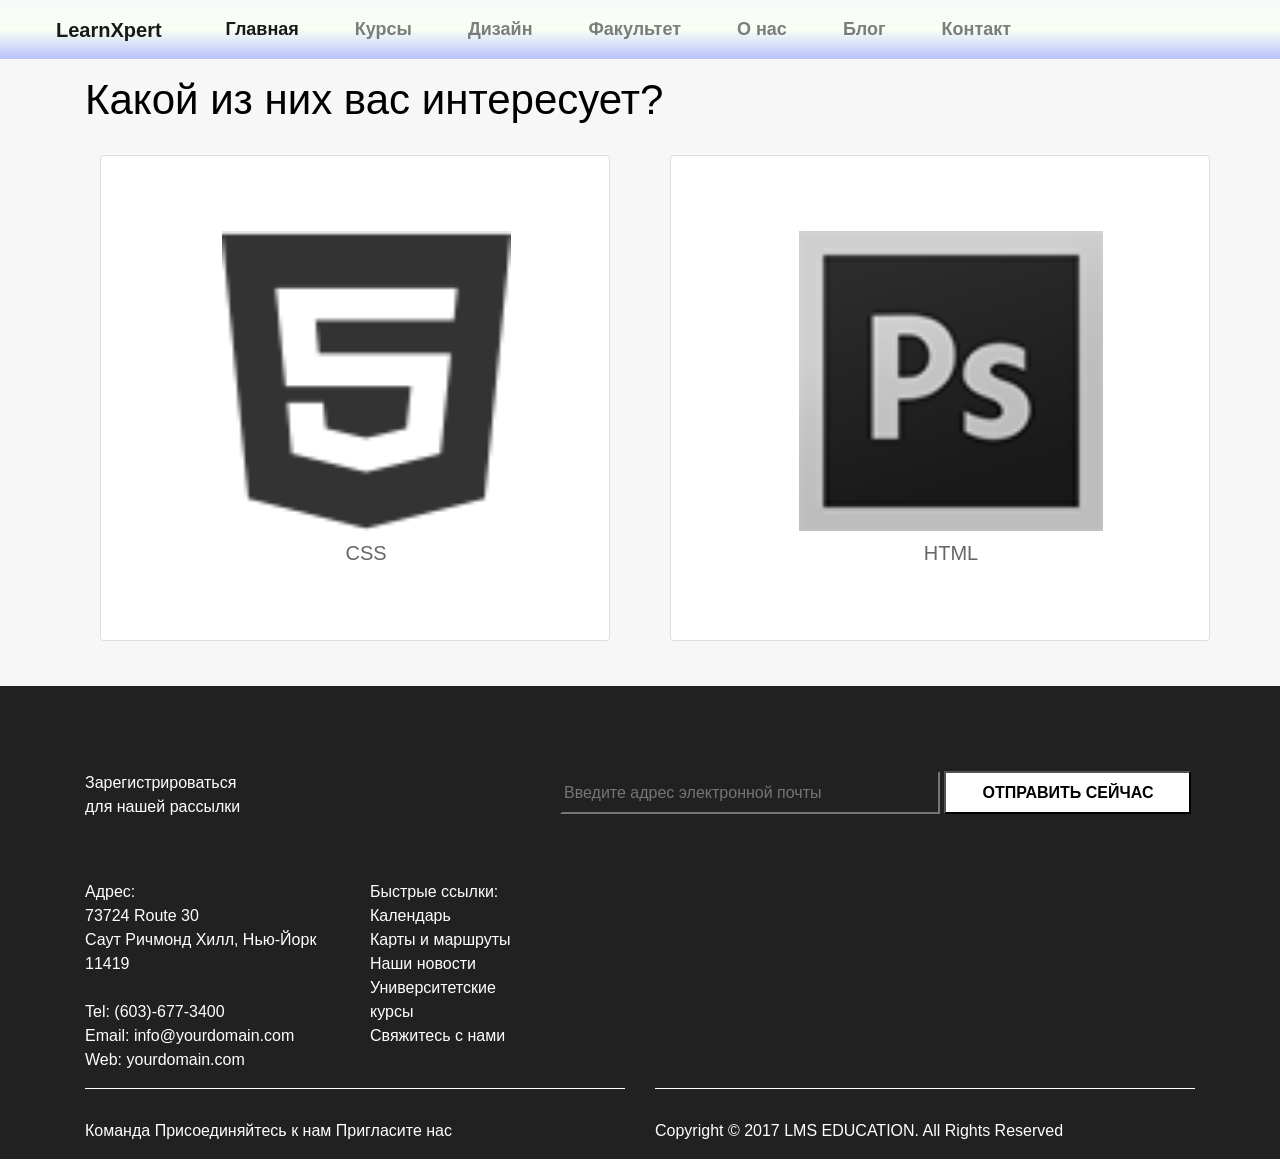
<file: LearnXpert/interes.html>
<!DOCTYPE html>
<html lang="en">
<head>
    <meta charset="UTF-8">
    <title>Title</title>
    <link rel="stylesheet" href="css/main.css">
    <link href="https://fonts.googleapis.com/css?family=Arvo:400,700&display=swap" rel="stylesheet">
    <link href="https://maxcdn.bootstrapcdn.com/font-awesome/4.7.0/css/font-awesome.min.css" rel="stylesheet">
    <link rel="stylesheet" href="https://stackpath.bootstrapcdn.com/bootstrap/4.3.1/css/bootstrap.min.css" integrity="sha384-ggOyR0iXCbMQv3Xipma34MD+dH/1fQ784/j6cY/iJTQUOhcWr7x9JvoRxT2MZw1T" crossorigin="anonymous">
    <link rel="stylesheet" href="css/animate.css">
    <link rel="stylesheet" href="css/interes.css">
</head>
<body>
<div class="container">
    <nav class="navbar fixed-top navbar-expand-lg navbar-light bg-light  ">
        <a class="navbar-brand silka"  href="index.html">LearnXpert</a>
        <button class="navbar-toggler" type="button" data-toggle="collapse" data-target="#navbarNav" aria-controls="navbarNav" aria-expanded="false" aria-label="Toggle navigation">
            <span class="navbar-toggler-icon"></span>
        </button>
        <div class="collapse navbar-collapse" id="navbarNav">
            <ul class="navbar-nav justify-content-center ">
                <li class="nav-item active">
                    <a class="nav-link silka" href="index.html">Главная <span class="sr-only">(current)</span></a>
                </li>
                <li class="nav-item">
                    <a class="nav-link silka" href="courses.html" >Курсы</a>
                </li>
                <li class="nav-item">
                    <a class="nav-link silka" href="interes.html">Дизайн</a>
                </li>
                <li class="nav-item">
                    <a class="nav-link silka " href="fakulty.html">Факультет</a>
                </li>
                <li class="nav-item">
                    <a class="nav-link silka " href="about.html">О нас</a>
                </li>
                <li class="nav-item">
                    <a class="nav-link silka " href="blog.html">Блог</a>
                </li>
                <li class="nav-item">
                    <a class="nav-link silka" href="contact.html">Контакт</a>
                </li>
            </ul>
        </div>
    </nav>
</div>

<section class="interested">
    <div class="container">
        <h1 class="interes-title wow rotateIn">Какой из них вас интересует?</h1>
        <div class="row">
            <div class="col-lg-6 d-flex wow fadeInUp">
                <div class="card interes">
                    <div class="card-interes-img"><img class="design_style" src="img/Forma1.png" alt=""></div>
                    <h1 class="card-interes-title">CSS</h1>
                </div>
            </div>
           <div class="col-lg-6">
               <div class="card interes">
                   <div class="card-interes-img"><img src="img/Forma2.png" alt=""></div>
                   <h1 class="card-interes-title">html</h1>
               </div>
           </div>

            </div>
        </div>
    </div>
</section>

<footer class="footer">
    <div class="container">
        <div class="row">
            <div class="col-lg-12">
                <section class="obrat-svyaz">
                    <div class="row">
                        <div class="col-lg-3">
                            <div class="obrat-svtayz-title">
                                <p class="obrat-svtayz-text wow fadeInLeft">
                                    Зарегистрироваться <br>
                                    для нашей рассылки
                                </p>
                            </div>
                        </div>
                        <div class="col-lg-7 ml-auto wow fadeInRight">
                            <input type="email" class="obrat-svtayz-vhod-danniy" placeholder="Введите адрес электронной почты">
                            <button class="btn-otpravka">Отправить сейчас</button>
                        </div>
                    </div>
                </section>
                <section class="address">
                    <div class="addres-linie">
                        <div class="row">
                            <div class="col-lg-3 wow fadeInLeft">
                                <p class="addess-text">
                                    Адрес: <br>
                                    73724 Route 30 <br>
                                    Саут Ричмонд Хилл, Нью-Йорк 11419<br><br>

                                    Tel: (603)-677-3400 <br>
                                    Email: info@yourdomain.com <br>
                                    Web: yourdomain.com <br>
                                </p>
                            </div>
                            <div class="col-lg-2">
                                <p class="address-link wow fadeInLeft">
                                    Быстрые ссылки: <br>
                                    Календарь <br>
                                    Карты и маршруты <br>
                                    Наши новости <br>
                                    Университетские курсы <br>
                                    Свяжитесь с нами <br>
                                </p>
                            </div>
                            <div class="col-lg-5 wow fadeInRight ">
                                <iframe src="https://www.google.com/maps/embed?pb=!1m18!1m12!1m3!1d8274.953970042443!2d74.58281097285922!3d42.8382592908202!2m3!1f0!2f0!3f0!3m2!1i1024!2i768!4f13.1!3m3!1m2!1s0x389ec9e79fa39b6b%3A0x2d8555bb569a0bba!2z0JDQui3QmtC10LzQtSDQnNC10LnQvNCw0L3QutCw0L3QsNGB0Ys!5e0!3m2!1sru!2skg!4v1573885523395!5m2!1sru!2skg" width="100%" height="150" frameborder="0" style="border:0;" allowfullscreen=""></iframe>
                            </div>
                        </div>
                    </div>
                </section>
                <section class="posledniy">
                    <div class="row">
                        <div class="col-lg-6"><p class="posled-text">Команда Присоединяйтесь к нам Пригласите нас</p></div>
                        <div class="col-lg-6"><p class="posled-text">Copyright © 2017 LMS EDUCATION. All Rights Reserved</p></div>
                    </div>
                </section>
            </div>
        </div>

    </div>
</footer>


<script src="js/wow.min.js"></script>

<script>
    new WOW().init();
</script>
<script src="https://code.jquery.com/jquery-3.3.1.slim.min.js" integrity="sha384-q8i/X+965DzO0rT7abK41JStQIAqVgRVzpbzo5smXKp4YfRvH+8abtTE1Pi6jizo" crossorigin="anonymous"></script>
<script src="https://cdnjs.cloudflare.com/ajax/libs/popper.js/1.14.7/umd/popper.min.js" integrity="sha384-UO2eT0CpHqdSJQ6hJty5KVphtPhzWj9WO1clHTMGa3JDZwrnQq4sF86dIHNDz0W1" crossorigin="anonymous"></script>
<script src="https://stackpath.bootstrapcdn.com/bootstrap/4.3.1/js/bootstrap.min.js" integrity="sha384-JjSmVgyd0p3pXB1rRibZUAYoIIy6OrQ6VrjIEaFf/nJGzIxFDsf4x0xIM+B07jRM" crossorigin="anonymous"></script>
</body>
</html>
</file>
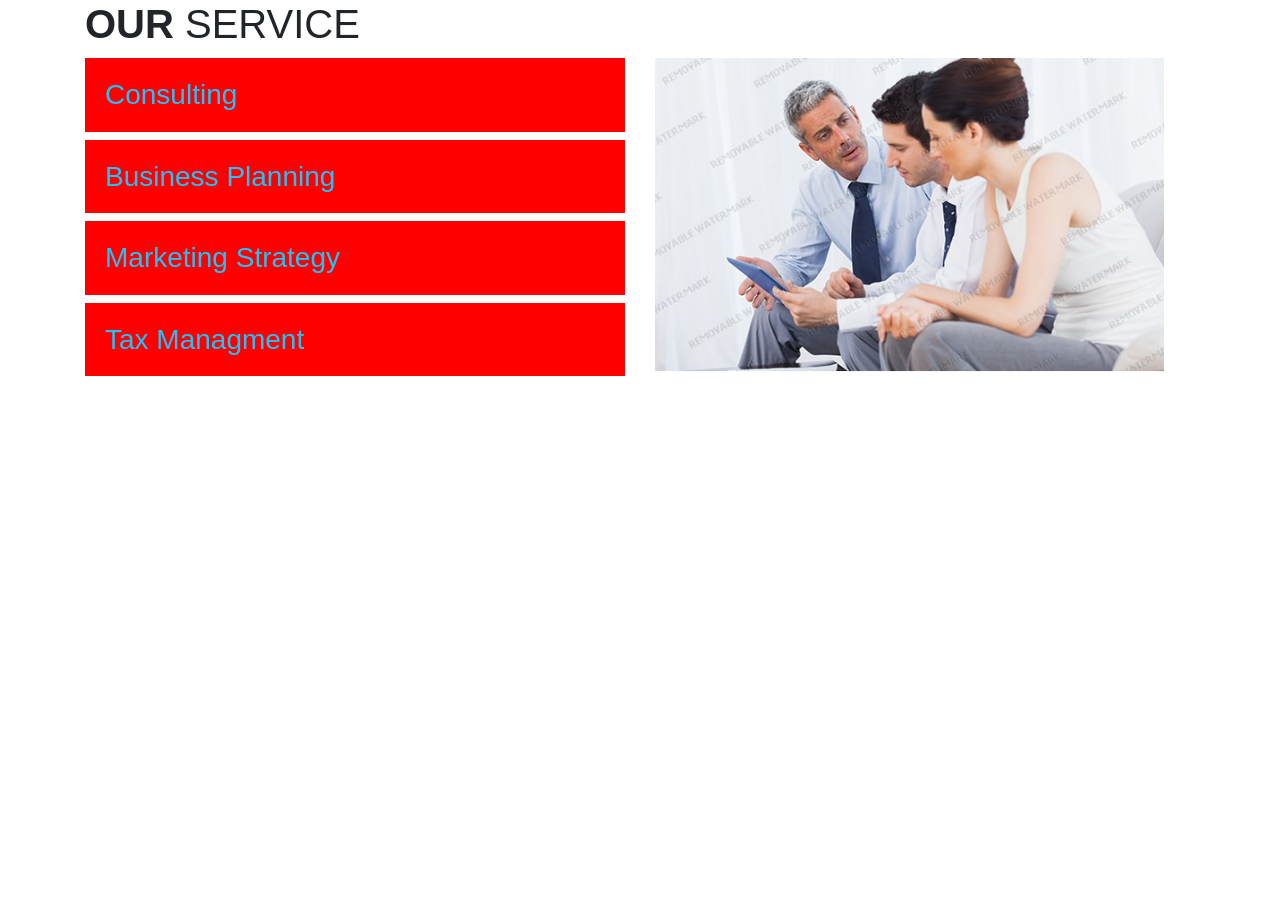
<file: LearnXpert/src.html>
<!DOCTYPE html>
<html lang="en">
<head>
    <meta charset="UTF-8">
    <title>Title</title>
    <link href="https://fonts.googleapis.com/css?family=Arvo:400,700&display=swap" rel="stylesheet">
    <link href="https://maxcdn.bootstrapcdn.com/font-awesome/4.7.0/css/font-awesome.min.css" rel="stylesheet">
    <link rel="stylesheet" href="https://stackpath.bootstrapcdn.com/bootstrap/4.3.1/css/bootstrap.min.css" integrity="sha384-ggOyR0iXCbMQv3Xipma34MD+dH/1fQ784/j6cY/iJTQUOhcWr7x9JvoRxT2MZw1T" crossorigin="anonymous">
    <link rel="stylesheet" href="css/animate.css">
    <link rel="stylesheet" href="css/src.css">
</head>
<body>
<div class="container eine">
    <h1 class="first-title"><strong style="font-weight: 900">Our</strong> Service</h1>
    <div class="row firsst">
        <div class="col-lg-6">
            <h3 class="service-text">Consulting   </h3>
            <h3 class="service-text">Business Planning  </h3>
            <h3 class="service-text">Marketing Strategy  </h3>
            <h3 class="service-text">Tax Managment </h3>

        </div>
        <div class="col-lg-6"><img class="firs-img" src="img/src1.PNG" alt=""></div>
    </div>
</div>




</body>
</html>
</file>
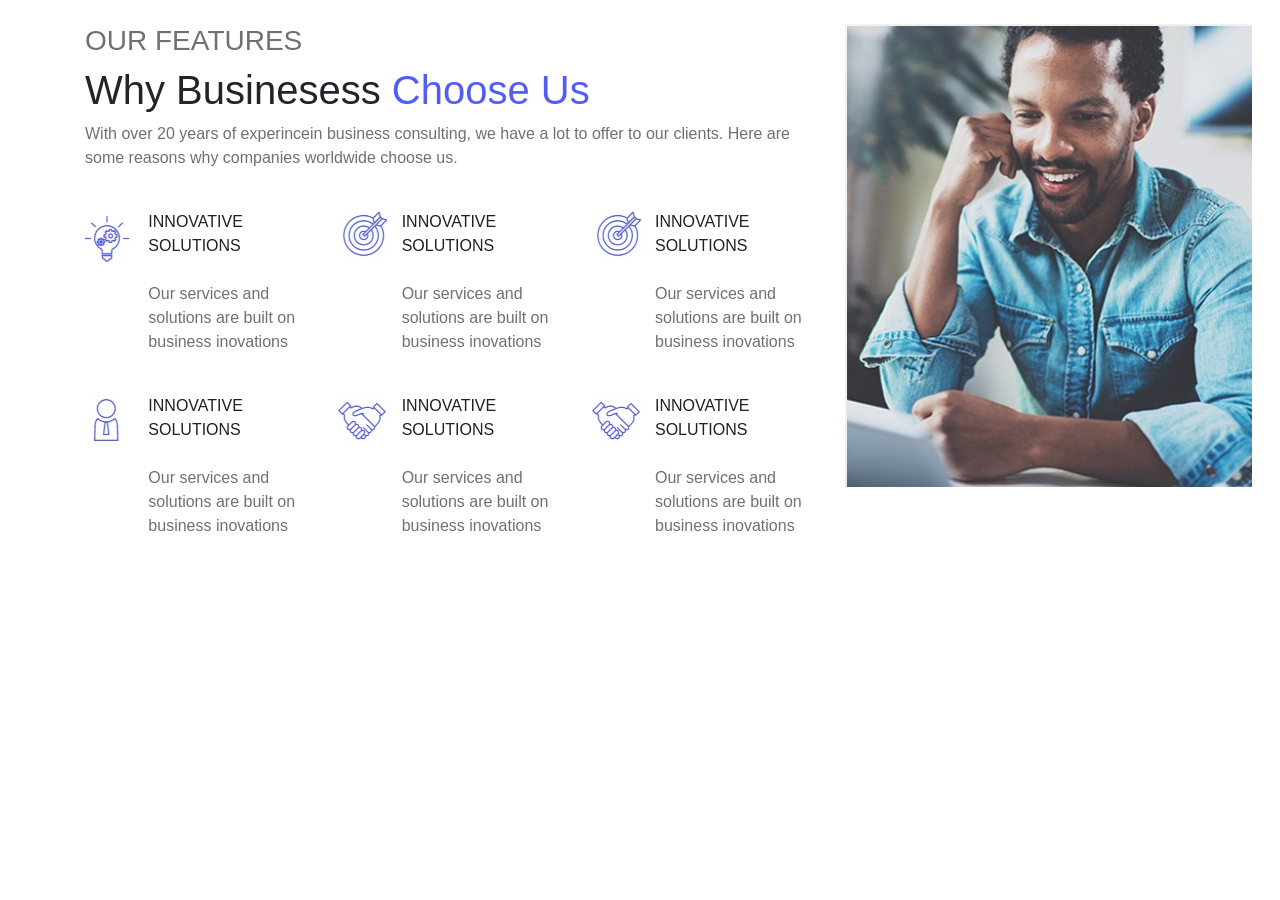
<file: LearnXpert/src2.html>
<!DOCTYPE html>
<html lang="en">
<head>
    <meta charset="UTF-8">
    <title>Title</title>
    <link href="https://fonts.googleapis.com/css?family=Arvo:400,700&display=swap" rel="stylesheet">
    <link href="https://maxcdn.bootstrapcdn.com/font-awesome/4.7.0/css/font-awesome.min.css" rel="stylesheet">
    <link rel="stylesheet" href="https://stackpath.bootstrapcdn.com/bootstrap/4.3.1/css/bootstrap.min.css" integrity="sha384-ggOyR0iXCbMQv3Xipma34MD+dH/1fQ784/j6cY/iJTQUOhcWr7x9JvoRxT2MZw1T" crossorigin="anonymous">
    <link rel="stylesheet" href="css/animate.css">
    <link rel="stylesheet" href="css/src.css">
</head>
<body>
<br>


<div class="container zwei">
    <div class="row">
        <div class="col-lg-8">

            <h3 class="feature">our features</h3>
            <h1 class="feature-title">Why Businesess <span style="color:#525EF2 ">Choose Us</span> </h1>
            <p class="feature-text">
                With over 20 years of experincein business consulting, we have a lot to offer to our clients.
                Here are some reasons why companies worldwide choose us.
            </p><br>
            <div class="row">
                <div class="col-lg-4">
                    <div class="row">
                        <div class="col-lg-3">   <img src="img/ll.PNG" class="kar" alt=""></div>
                        <div class="col-lg-9"><p class="feature-all"> <span class="ff" style="color: #212121">Innovative  solutions</span>    <br><br>
                            Our services and solutions are built on business inovations</p></div>
                    </div>
                </div>
                <div class="col-lg-4">
                    <div class="row">
                        <div class="col-lg-3">   <img src="img/222.PNG" class="kar" alt=""></div>
                        <div class="col-lg-9"><p class="feature-all"> <span class="ff" style="color: #212121" >Innovative  solutions</span>    <br><br>
                            Our services and solutions are built on business inovations</p></div>
                    </div>
                </div>
                <div class="col-lg-4">
                    <div class="row">
                        <div class="col-lg-3">   <img src="img/222.PNG" class="kar" alt=""></div>
                        <div class="col-lg-9"><p class="feature-all"> <span class="ff" style="color: #212121" >Innovative  solutions</span>    <br><br>
                            Our services and solutions are built on business inovations</p></div>
                    </div>
                </div>


            </div>
            <br>

            <div class="row">
                <div class="col-lg-4">
                    <div class="row">
                        <div class="col-lg-3">   <img src="img/333.PNG" class="kar" alt=""></div>
                        <div class="col-lg-9"><p class="feature-all"> <span class="ff" style="color: #212121" >Innovative  solutions </span>    <br><br>
                            Our services and solutions are built on business inovations</p></div>
                    </div>
                </div>
                <div class="col-lg-4">
                    <div class="row">
                        <div class="col-lg-3">   <img src="img/444.PNG" class="kar" alt=""></div>
                        <div class="col-lg-9"><p class="feature-all"> <span class="ff" style="color: #212121">Innovative  solutions</span>    <br><br>
                            Our services and solutions are built on business inovations</p></div>
                    </div>
                </div>
                <div class="col-lg-4">
                    <div class="row">
                        <div class="col-lg-3">   <img src="img/444.PNG" class="kar" alt=""></div>
                        <div class="col-lg-9"><p class="feature-all"> <span class="ff" style="color: #212121">Innovative  solutions</span>    <br><br>
                            Our services and solutions are built on business inovations</p></div>
                    </div>
                </div>


            </div>




        </div>
        <div class="col-lg-4">

            <img src="img/two.PNG" alt="">
        </div>
    </div>
</div>


</body>
</html>
</file>
<file: LearnXpert/css/main.css>
body{
    font-family: 'Arvo', serif;
}

.contact{
    background:#1a56d6 ;
}
.contact-number{
    color: white;

}

.navbar{
    background: white;
}
li{
    list-style-type: none;
}
h1,h2,h3,h4,h5{
    color: black;
}
.contact-link{
    color: white;
}
.menu{
    height: 59px;
    background: #ffff;
    margin-bottom: -25px;
}
.navbar-light .navbar-nav .active>.nav-link, .navbar-light .navbar-nav .nav-link.active, .navbar-light .navbar-nav .nav-link.show, .navbar-light .navbar-nav .show>.nav-link {
    color: rgba(152, 32, 32, 0.9);
}
.navbar{
    background-image: linear-gradient(rgba(26, 86, 214, 0), #f8fff4, rgba(27, 60, 252, 0.29));
}
.silka{
    display: block;
    color: #3c6afc;
    margin-left: 40px;
    font-size: 18px;
    font-weight: 700;
}
.logo{
    font-size: 36px;
    color: #1a56d6;
    padding-bottom: 15px;
    font-weight: 700;
    margin-left: 150px;
}
.learn{
    background: url("../img/girl.png") no-repeat ;

    background-size: cover;
    background-position: center;
    background-attachment: fixed;
    color: #cfcfcf;
    height: 100vh;
    padding-top: 55px;





}
.learn-title{
    margin-top: 100px;
    font-size: 40px;
    padding-bottom: 50px;
    border-bottom: 1px #707070 solid;
    width: 460px;
    margin-left: 80px;

}
.car{
    margin-left: 80px;
}
.learn-text{
    font-size: 20px;
    margin-top: 30px;
    color: #666666;
    margin-bottom: 58px;
    margin-left: 90px;
    width: 50%;


}
.card{
    background: #ffffff;
    padding-left: 32px;
    padding-right: 10px;
    border: 1px #dededf dashed;
    margin: 15px;
}
.events{
    font-size: 14px;
    color: #707070;
    margin-top: 15px;
    margin-bottom: 10px;
}
.date{
    font-size: 15px;
    font-weight: 500;
    text-transform: uppercase;
    }
.camp{
    text-transform: uppercase;
    font-size: 15px;
    color: #707070;
    padding-bottom: 10px;
    border-bottom: 1px #3c6afc solid;
}
.start{
    margin-top: 8px;
    margin-bottom: 10px;
    font-size: 16px;
    color: #707070;
}
.read{
    background: #1a56d6;
    color: white;
    font-size: 12px;
    text-transform: uppercase;
    font-weight: 400;
    border-radius: 5px;
    margin-bottom: 30px;
    width: 150px;
    height: 62px;
    text-align: center;
}
.bec{
    font-size: 20px;
    color: #666666;
    margin-top: 65px;
    margin-bottom:48px ;


}
.read-bec{
    font-size: 16px;
    width: 211px;
    height: 52px;
    text-align: center;
    border: #1a56d6 2px solid;
    text-transform: uppercase;
    color: #1a56d6;
    background: transparent;
    font-weight: 400;
}
.about{
    padding-top: 130px;
    padding-bottom: 120px;
    background-image: linear-gradient(rgba(60, 106, 252, 0.29),#dededf , rgba(26, 86, 214, 0.58));

}
.about-title{
    font-size: 42px;
    color: #192041;
}
.about-text{
    color: #666666;
    font-size: 16px;
}
.about-img{
   width: 100%;
}
.interested{
    padding-top: 50px;
    padding-bottom: 30px;
    background: #f7f7f7;
    background-image: linear-gradient(rgba(26, 86, 214, 0.31),white , #3c6afc );
}
.card {
    width: 283px;
    height: 200px;

}
.interes-title{
    font-size: 42px;
    margin-bottom: 75px;
}
.card-interes-img{
    text-align: center;
    margin-top: 35px;
    margin-bottom: 10px;

}
.design_style{
    width: 289px;
    height: 300px;
}
.card-interes-title{
    text-align: center;
    text-transform: uppercase;
    font-size: 20px;
    color: #666666;
}
.courses{
    padding-top: 80px;
    padding-bottom: 30px;
}

.courses-title{
    font-size: 42px;
    color: #192041;
    font-weight: 500;
    margin-bottom: 10px;
}
.courses-card{
    padding: 0;
    width:379px ;
    height:510px ;
    margin: 10px;
}
.card-2chast{
    padding-left: 10px;
    padding-right: 10px;
    margin-top: 30px;
}
.courses-img{
    height: 200px;
    width: 332px;


}

.sciences{
    margin-top: 30px;
}
.science{
    font-size: 13px;
    color: #666666;
}
.money{
    font-size: 23px;
    color: #1a56d6;
    margin-left: auto;
}
.profession{
    font-size: 18px;
    color: black;
    font-weight: 700;
}
.zvezda{
    margin-left: auto;
    color: #ed8000;

}
.courses-text{
    font-size: 16px;
    margin-top: 8px;
    color: #666666;
    text-align: left;

}

.our{
    background: #f7f7f7;

}
.our-title{
    padding-top: 100px;
    font-size: 42px;
    font-weight: 400;
    margin-bottom: 60px;

}
.our-img{
    width: 44px;
    height:53px ;
    margin-top: 9px;
}
.left-storona{
    margin-left: 10px;

}
.chislo{
    font-size: 30px;
    color: #1a56d6;
}
.our-text{
    font-size: 16px;
}
.our-achievements1{
margin-left: 120px;
}
.obshiy-achiviment{
    padding-bottom: 50px;
    border-bottom: 1px #666666 solid ;
}
.our-posled{
    width: 100%;
    font-size: 16px;
    color: #666666;
    margin-top: 50px;
    margin-bottom: 50px;
}
.gallery{
    margin-top: 50px;
}
.img-posled{
    width: 100%;

}
.welcome-img{
    width: 100%;
}
.welcome{
    padding-bottom: 100px;
}
.kartinka1{
    width: 100%;
    height: 300px;
    margin: 10px;
    border: 5px solid #a2c3df
}

.new-portal{

}
.new-portal-title{
    margin-bottom: 5px;
}

.new-portal-card{
 text-align: center;
    width:350px ;
    height:430px ;
    padding-left: 0;
}
.new-portal-image{
    width:350px ;
    height:244px ;

}
.chast2-new-portal{
    padding-left: 30px;
    padding-right: 30px;
}
.date-new-portal{
    margin-top: 25px;
    font-size: 13px;
    color: #707070;
    margin-bottom: 18px;
}
.new-portal-text{
    color: #666666;
    font-size: 16px;
    margin-bottom: 15px;
}
.silka-new-portal{
    font-size: 12px;
    color: #1a56d6;
}
.obshiy-card-new-portal{
    margin-bottom: 30px;
}
.button-new-portal{
    margin-bottom: 100px;
}
.footer{
    background: #212121;
}
.obrat-svyaz{
    margin-top: 85px;
    margin-bottom: 45px;
}
.obrat-svtayz-text{
    color: white;
}
.obrat-svtayz-vhod-danniy{
    width: 380px;
    height: 43px;
    color: white;
    background: transparent;

}
.btn-otpravka{
    width: 247px;
    height: 43px;
    background: white;
    font-weight: 700;
    text-transform: uppercase;

}
.footer{
    border-bottom: 1px white solid;
    border-bottom: 40px;
}
.addess-text{
    color: white;
}
.address-link{
    color: white;
}
.about-img{
    width: 100%;
    height: 284px;
}
.posled-text{
    border-top: 1px white solid;
    padding-top: 30px;
    color: white;
    /*padding-bottom: 20px;*/
}
.our-posled1{
    margin-top: 50px;
    font-size: 20px;
    color: #1a56d6;
}
.obshiy-achiviment{
    width: 100%;
}
.our-achievements{
    margin: 5px;
    width: 370px;
    display: block;
   padding-left: 50px;
    border-radius: 10%;
    border: 5px solid #a2c3df;
}

@media screen and (min-width:700px) and (max-width:600px) {
    .learn{
        background-size: 330vh ;
    }
    .learn-title{
        margin-top: 0;
        font-size: 5px;
        width: 200px;
    }
    .car{
        margin-left: 200px;
    }
}
</file>
<file: LearnXpert/css/about.css>
.about-text:hover {
    border-left: #1a56d6 10px dashed;
    border-right: #ed8000 10px dashed;
    padding-left: 15px;
    color: #1a56d6;
}
.about-title{
    text-align: center;
    margin-bottom: 30px;
    color: #1a56d6;

}
.about-title:hover{

    border-bottom: #ed8000 5px solid;
}
.about-img{
    margin-bottom: 20px;
    border: #ed8000 5px solid;
}
</file>
<file: LearnXpert/css/contact.css>
.forma{
    text-align: center;
    margin-top: 100px;
    margin-bottom: 50px;
}
.nazvan-vvod{
    width: 100%;
    height: 40px;
    border: #1a56d6 3px solid;
    background: white;


}
.nazvan-vvod-message{
    width: 100%;
    height: 200px;
    background: white;
    border: #1a56d6 3px solid;
}
.nazvan{
    color: #1a56d6;

}
</file>
<file: LearnXpert/css/courses.css>
body{
    text-align: center;
}
.science-page{

    text-align: center;
    color: #1a56d6;
}

.money-page{
    margin-left: 70px;
    color: #1a56d6;
}

.profession-page{
    text-align: center;
    color: #1a56d6;
}
.zvezda-page{
    margin-left: 60px;
    color: gold;
}
.courses-page-img{
    width: 40%;
    margin-top: 50px;
}
.courses-page-img:hover {
    border:  5px #1a56d6 solid;

}
.ramka{
    border-top: #1a56d6 5px solid;
}
.courses-text{

    font-size: 16px;
    text-align: justify;
}
.fon{
    background: #dededf;
}
.fon1{
    background: #FAFAFA;
}
.fon3{
    background: seashell;
    margin-bottom: -30px;

}
</file>
<file: LearnXpert/css/faculty.css>
.new-portal-image1{
    width: 103%;
    height: 85%;
}
.new-portal{
    margin-top: 58px;
}
.menu{
    background: #ed8000;
}
.new-portal-image2{
    width: 99%;
    height: 100%;
    border-bottom: #ed8000 5px solid;
}
.new-2{
    padding-top: 5px;
}
.new-3{

}
.new-1{
    border-bottom: 20px;

}
.new-portal-image1{
    border-bottom: #ed8000 5px solid;
}
.date-new-portal{
    color: #1a56d6;
    font-size: 20px;
}
.text:hover{
    border: #1a56d6 5px dashed;
}
.sten1{
    background: seashell;
}
.sten2{
    background: cornsilk  ;
}
.sten3{
    background: #dededf;
}
.new-portal{
    background: honeydew;
}
.new-portal-text{
    text-align: justify;
}
</file>
<file: LearnXpert/css/interes.css>
.interested{
    padding-top: 75px;
    background: #f7f7f7;
}
. interes{
    width: 377px;
    height: 277px;
    background: white;
}
.interes-title{
    font-size: 42px;
    margin-bottom: 15px;
}
.card-interes-img{
    height: 300px;
    text-align: center;
    margin-top: 75px;
    margin-bottom: 10px;
}
.card-interes-img img{
height: 300px;
}


.card-interes-title{
    text-align: center;
    text-transform: uppercase;


}
.card{
   width: 100%;
    height: 486px;
}
</file>
<file: LearnXpert/css/src.css>
.first-title{
    text-transform: uppercase   ;
    font-weight: 300;
}
.service-text{
    color: #21C2F8;
    background: red;
    padding-top: 20px;
    padding-bottom: 20px;
    padding-left: 20px;
}
.firsst{
    margin-top: 10px;

}
.firs-img{
    height: 314px;
}
.feature{
    font-weight: 400;
    color: #707070;
    text-transform: uppercase;
}



.ff{
    text-transform: uppercase;
    line-height: 60%;
    font-weight: 400;
}
.feature-all{
    color: #707070;
}
.feature-text{
    color: #707070;
}
.sss{
    margin-right: 20px;
}
</file>
